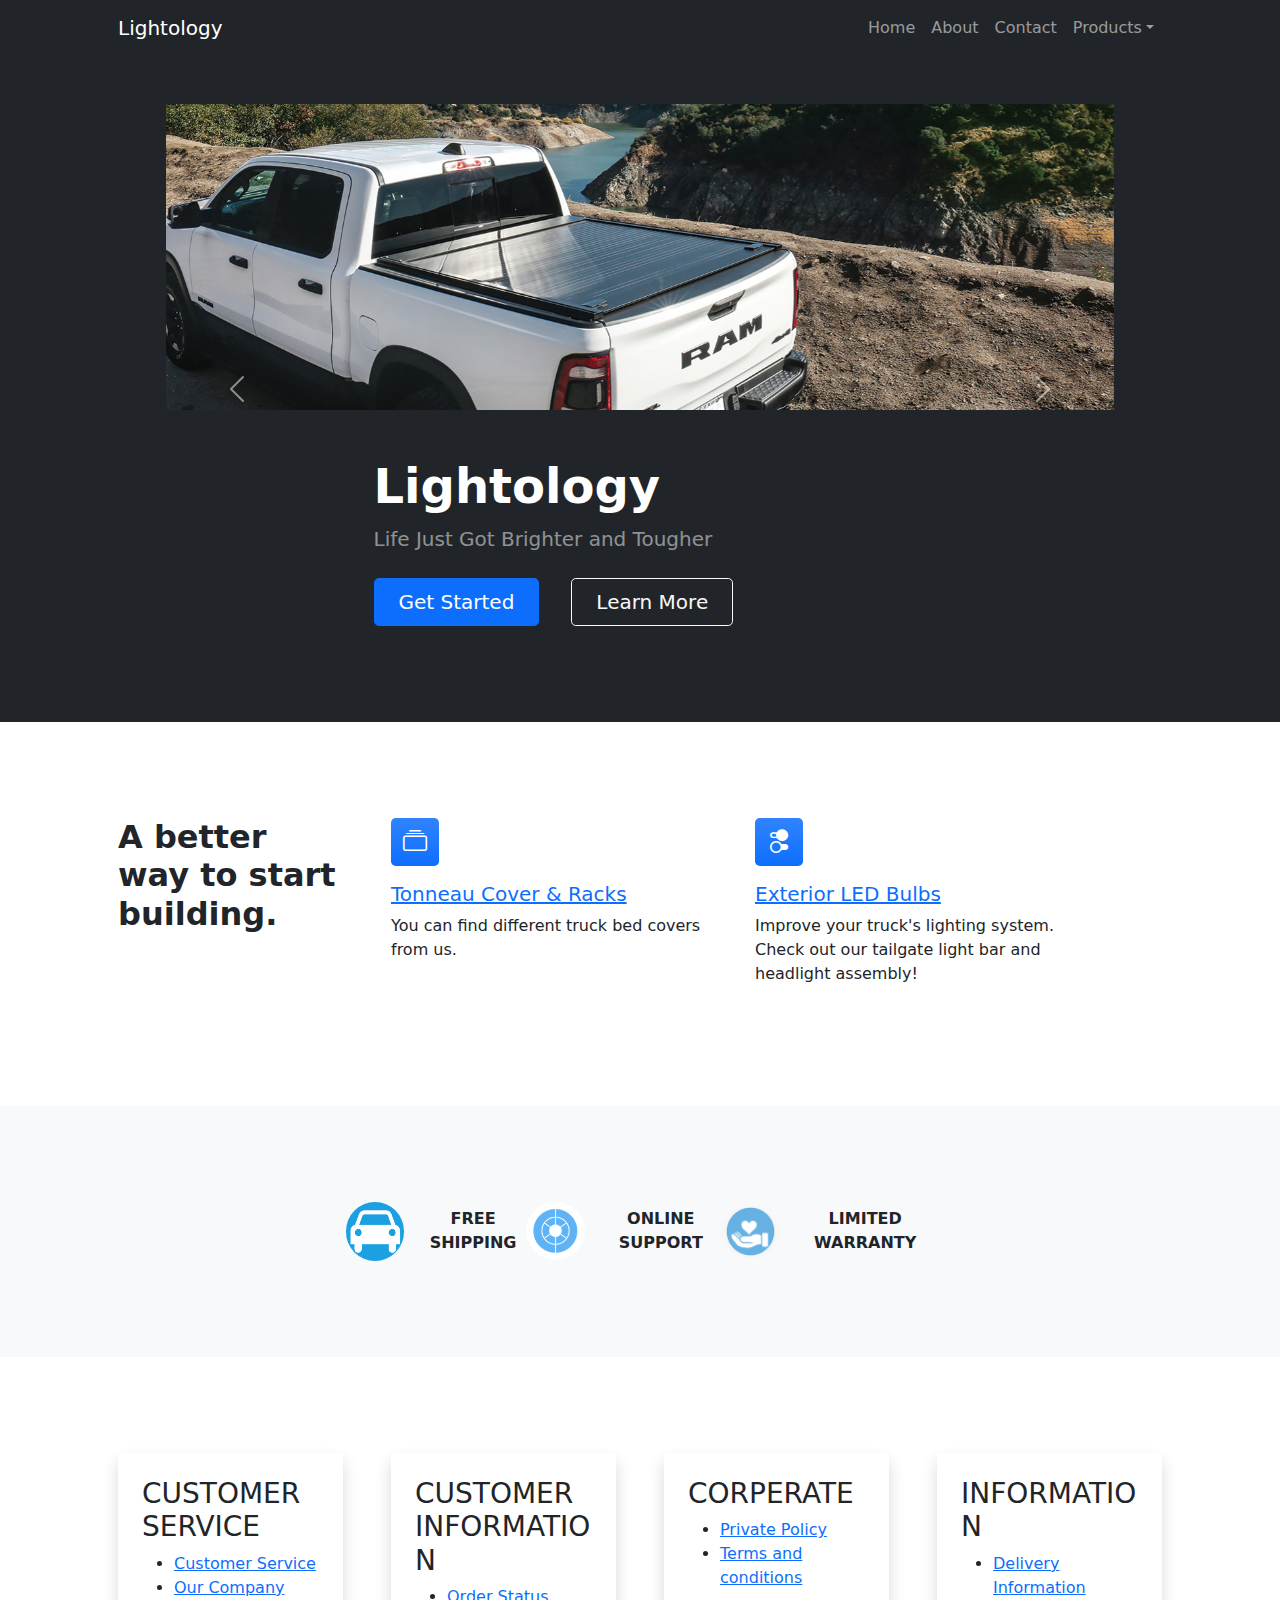
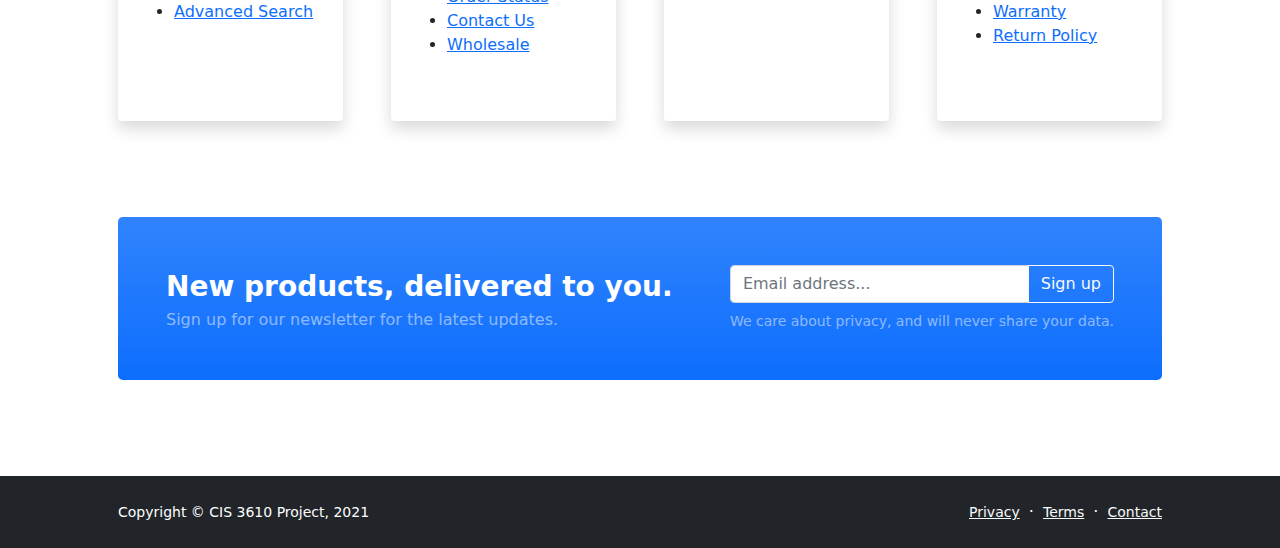
<file: index.html>
<!DOCTYPE html>
<html lang="en">
    <head>
        <meta charset="utf-8" />
        <meta name="viewport" content="width=device-width, initial-scale=1, shrink-to-fit=no" />
        <meta name="description" content="" />
        <meta name="author" content="" />
        <title>Lightology</title>
        <!-- Favicon-->
        <link rel="icon" type="image/x-icon" href="assets/favicon.ico" />
        <!-- Bootstrap icons-->
        <link href="https://cdn.jsdelivr.net/npm/bootstrap-icons@1.5.0/font/bootstrap-icons.css" rel="stylesheet" />
        <!-- Core theme CSS (includes Bootstrap)-->
        <link href="css/styles.css" rel="stylesheet" />
    </head>
    <body class="d-flex flex-column h-100">
        <main class="flex-shrink-0">
            <!-- Navigation-->
            <nav class="navbar navbar-expand-lg navbar-dark bg-dark" id="mainNav">
                <div class="container px-5">
                    <a class="navbar-brand" href="index.html">Lightology</a>
                    <button class="navbar-toggler" type="button" data-bs-toggle="collapse" data-bs-target="#navbarSupportedContent" aria-controls="navbarSupportedContent" aria-expanded="false" aria-label="Toggle navigation"><span class="navbar-toggler-icon"></span></button>
                    <div class="collapse navbar-collapse" id="navbarSupportedContent">
                        <ul class="navbar-nav ms-auto mb-2 mb-lg-0">
                            <li class="nav-item"><a class="nav-link" href="index.html">Home</a></li>
                            <li class="nav-item"><a class="nav-link" href="about.html">About</a></li>
                            <li class="nav-item"><a class="nav-link" href="contact.html">Contact</a></li>
                            <li class="nav-item dropdown">
                                <a class="nav-link dropdown-toggle" id="navbarDropdownPortfolio" href="#" role="button" data-bs-toggle="dropdown" aria-expanded="false">Products</a>
                                <ul class="dropdown-menu dropdown-menu-end" aria-labelledby="navbarDropdownPortfolio">
                                    <li><a class="dropdown-item" href="truck-bed-cover.html">Truck Bed Covers</a></li>
                                    <li><a class="dropdown-item" href="leds.html">LED Bulbs</a></li>
                                </ul>
                            </li>
                        </ul>
                    </div>
                </div>
            </nav>
            <!-- Header-->
            <header class="bg-dark py-5">
                <div class="container px-5">
                    <div class="container px-5">
                        <div id="carousel-films" class="carousel slide" style="transition: all 800ms ease 0s" data-bs-ride="carousel">
                            <div class="carousel-inner">
                                <div class="carousel-item active">
                                    <img src="img/TC-banner-2.jpg" class="d-block w-100"
                                        alt="Banner 1">
                                </div>
                                <div class="carousel-item">
                                    <img src="img/TC-banner-3.jpg" class="d-block w-100"
                                        alt="Banner 2">
                                </div>
                                <div class="carousel-item">
                                    <img src="img/TC-banner-4.jpg" class="d-block w-100" alt="banner 3">
                                </div>
                            </div>
    
                    <!--slider controls-->
                    <button class="carousel-control-prev" type="button" data-bs-target="#carousel-films" data-bs-slide="prev">
                        <span class="carousel-control-prev-icon" aria-hidden="true"></span>
                        <span class="visually-hidden">Previous</span>
                    </button>
                    <button class="carousel-control-next" type="button" data-bs-target="#carousel-films" data-bs-slide="next">
                        <span class="carousel-control-next-icon" aria-hidden="true"></span>
                        <span class="visually-hidden">Next</span>
                    </button>
                    <!--end of slider-->
    
                        <div class="row gx-5 align-items-center justify-content-center">
                            <div class="col-lg-8 col-xl-7 col-xxl-6">
                                <div class="my-5 text-center text-xl-start">
                                    
                                    <h1 class="display-5 fw-bolder text-white mb-2">Lightology</h1>
                                    <p class="lead fw-normal text-white-50 mb-4">Life Just Got Brighter and Tougher</p>
                                    <div class="d-grid gap-3 d-sm-flex justify-content-sm-center justify-content-xl-start">
                                        <a class="btn btn-primary btn-lg px-4 me-sm-3" href="#features">Get Started</a>
                                        <a class="btn btn-outline-light btn-lg px-4" href="#addition">Learn More</a>
                                    </div>
                                </div>
                            </div>
                        </div>
                    </div>
                </div>
            </header>
            <!-- Features section-->
            <section class="py-5" id="features">
                <div class="container px-5 my-5">
                    <div class="row gx-5">
                        <div class="col-lg-4 mb-5 mb-lg-0"><h2 class="fw-bolder mb-0">A better way to start building.</h2></div>
                        <div class="col-lg-8">
                            <div class="row gx-5 row-cols-1 row-cols-md-2">
                                <div class="col mb-5 h-100">
                                    <div class="feature bg-primary bg-gradient text-white rounded-3 mb-3"><i class="bi bi-collection"></i></div>
                                    <h2 class="h5"> <a href="truck-bed-cover.html"> Tonneau Cover & Racks</a></h2>
                                    <p class="mb-0">You can find different truck bed covers from us.</p>
                                </div>
                                <div class="col h-100">
                                    <div class="feature bg-primary bg-gradient text-white rounded-3 mb-3"><i class="bi bi-toggles2"></i></div>
                                    <h2 class="h5"> <a href="leds.html">Exterior LED Bulbs</a></h2>
                                    <p class="mb-0">Improve your truck's lighting system. Check out our tailgate light bar and headlight assembly!</p>
                                </div>
                            </div>
                        </div>
                    </div>
                </div>
            </section>
            <!-- Testimonial section-->
            <div class="py-5 bg-light">
                <div class="container px-5 my-5">
                    <div class="row gx-5 justify-content-center">
                        <div class="col-lg-10 col-xl-7">
                            <div class="text-center">
                                <div class="d-flex align-items-center justify-content-center">
                                    <img class="rounded-circle me-3" src="img/car-icon.png" alt="shipping" height="10%" width="10%"/>
                                    <div class="fw-bold">
                                        FREE SHIPPING
                                        </div>
                                    <img class="rounded-circle me-3" src="img/supporticon.png" alt="shipping" height="10%" width="10%"/>
                                    <div class="fw-bold">
                                        ONLINE SUPPORT
                                        </div>
                                    <img class="rounded-circle me-3" src="img/warrantyicon.png" alt="shipping" height="10%" width="10%"/>
                                    <div class="fw-bold">
                                        LIMITED WARRANTY
                                        </div>
                                    </div>
                                </div>
                            </div>
                        </div>
                    </div>
                </div>
            </div>
            <!-- Customer Service-->
            <section class="py-5" id="addition">
                <div class="container px-5 my-5">
                    <div class="row gx-5 justify-content-center">
                    </div>
                    <div class="row gx-5">
                        <div class="col-lg-4 mb-5">
                            <div class="card h-100 shadow border-0">
                                <div class="card-body p-4">
                                    <h3 class="text-decoration-none link-dark">CUSTOMER SERVICE</h3>
                                    <ul class="footer links">
                                        <li>
                                            <a href="cs.html">Customer Service</a>
                                        </li>
                                        <li>
                                            <a href="about.html">Our Company</a>
                                        </li>
                                        <li>
                                            <a href="###AdvancedSearchlinkhere###">Advanced Search</a>
                                        </li>
                                    </ul>
                                </div>
                                <div class="card-footer p-4 pt-0 bg-transparent border-top-0">
                                    <div class="d-flex align-items-end justify-content-between">
                                        <div class="d-flex align-items-center">
                                        </div>
                                    </div>
                                </div>
                            </div>
                        </div>
                        <!--Customer Info-->
                        <div class="col-lg-4 mb-5">
                            <div class="card h-100 shadow border-0">
                                <div class="card-body p-4">
                                    <h3 class="text-decoration-none link-dark">CUSTOMER INFORMATION</h3>
                                    <ul class="footer links">
                                        <li>
                                            <a href="###Orderstatuslinkhere###">Order Status</a>
                                        </li>
                                        <li>
                                            <a href="contact.html">Contact Us</a>
                                        </li>
                                        <li>
                                            <a href="wholesale.html">Wholesale</a>
                                        </li>
                                    </ul>
                                </div>
                                <div class="card-footer p-4 pt-0 bg-transparent border-top-0">
                                    <div class="d-flex align-items-end justify-content-between">
                                        <div class="d-flex align-items-center">
                                        </div>
                                    </div>
                                </div>
                            </div>
                        </div>
                        <!--Corperate-->
                        <div class="col-lg-4 mb-5">
                            <div class="card h-100 shadow border-0">
                                <div class="card-body p-4">
                                    <h3 class="text-decoration-none link-dark">CORPERATE</h3>
                                    <ul class="footer links">
                                        <li>
                                            <a href="pp.html">Private Policy</a>
                                        </li>
                                        <li>
                                            <a href="terms.html">Terms and conditions</a>
                                        </li>
                                    </ul>
                                </div>
                                <div class="card-footer p-4 pt-0 bg-transparent border-top-0">
                                    <div class="d-flex align-items-end justify-content-between">
                                        <div class="d-flex align-items-center">
                                        </div>
                                    </div>
                                </div>
                            </div>
                        </div>
                        <!--Information-->
                        <div class="col-lg-4 mb-5">
                            <div class="card h-100 shadow border-0">
                                <div class="card-body p-4">
                                    <h3 class="text-decoration-none link-dark">INFORMATION</h3>
                                    <ul class="footer links">
                                        <li>
                                            <a href="shipping.html">Delivery Information</a>
                                        </li>
                                        <li>
                                            <a href="warranty.html">Warranty</a>
                                        </li>
                                        <li>
                                            <a href="rp.html">Return Policy</a>
                                        </li>
                                    </ul>
                                </div>
                                <div class="card-footer p-4 pt-0 bg-transparent border-top-0">
                                    <div class="d-flex align-items-end justify-content-between">
                                        <div class="d-flex align-items-center">
                                        </div>
                                    </div>
                                </div>
                            </div>
                        </div>
                    </div>
                    <!-- Call to action-->
                    <aside class="bg-primary bg-gradient rounded-3 p-4 p-sm-5 mt-5">
                        <div class="d-flex align-items-center justify-content-between flex-column flex-xl-row text-center text-xl-start">
                            <div class="mb-4 mb-xl-0">
                                <div class="fs-3 fw-bold text-white">New products, delivered to you.</div>
                                <div class="text-white-50">Sign up for our newsletter for the latest updates.</div>
                            </div>
                            <div class="ms-xl-4">
                                <div class="input-group mb-2">
                                    <input class="form-control" type="text" placeholder="Email address..." aria-label="Email address..." aria-describedby="button-newsletter" />
                                    <button class="btn btn-outline-light" id="button-newsletter" type="button">Sign up</button>
                                </div>
                                <div class="small text-white-50">We care about privacy, and will never share your data.</div>
                            </div>
                        </div>
                    </aside>
                </div>
            </section>
        </main>
        <!-- Footer-->
        <footer class="bg-dark py-4 mt-auto">
            <div class="container px-5">
                <div class="row align-items-center justify-content-between flex-column flex-sm-row">
                    <div class="col-auto"><div class="small m-0 text-white">Copyright &copy; CIS 3610 Project, 2021</div></div>
                    <div class="col-auto">
                        <a class="link-light small" href="#!">Privacy</a>
                        <span class="text-white mx-1">&middot;</span>
                        <a class="link-light small" href="#!">Terms</a>
                        <span class="text-white mx-1">&middot;</span>
                        <a class="link-light small" href="#!">Contact</a>
                    </div>
                </div>
            </div>
        </footer>
        <!-- Bootstrap core JS-->
        <script src="https://cdn.jsdelivr.net/npm/bootstrap@5.1.3/dist/js/bootstrap.bundle.min.js"></script>
        <!-- Core theme JS-->
        <script src="js/scripts.js"></script>
    </body>
</html>
</file>
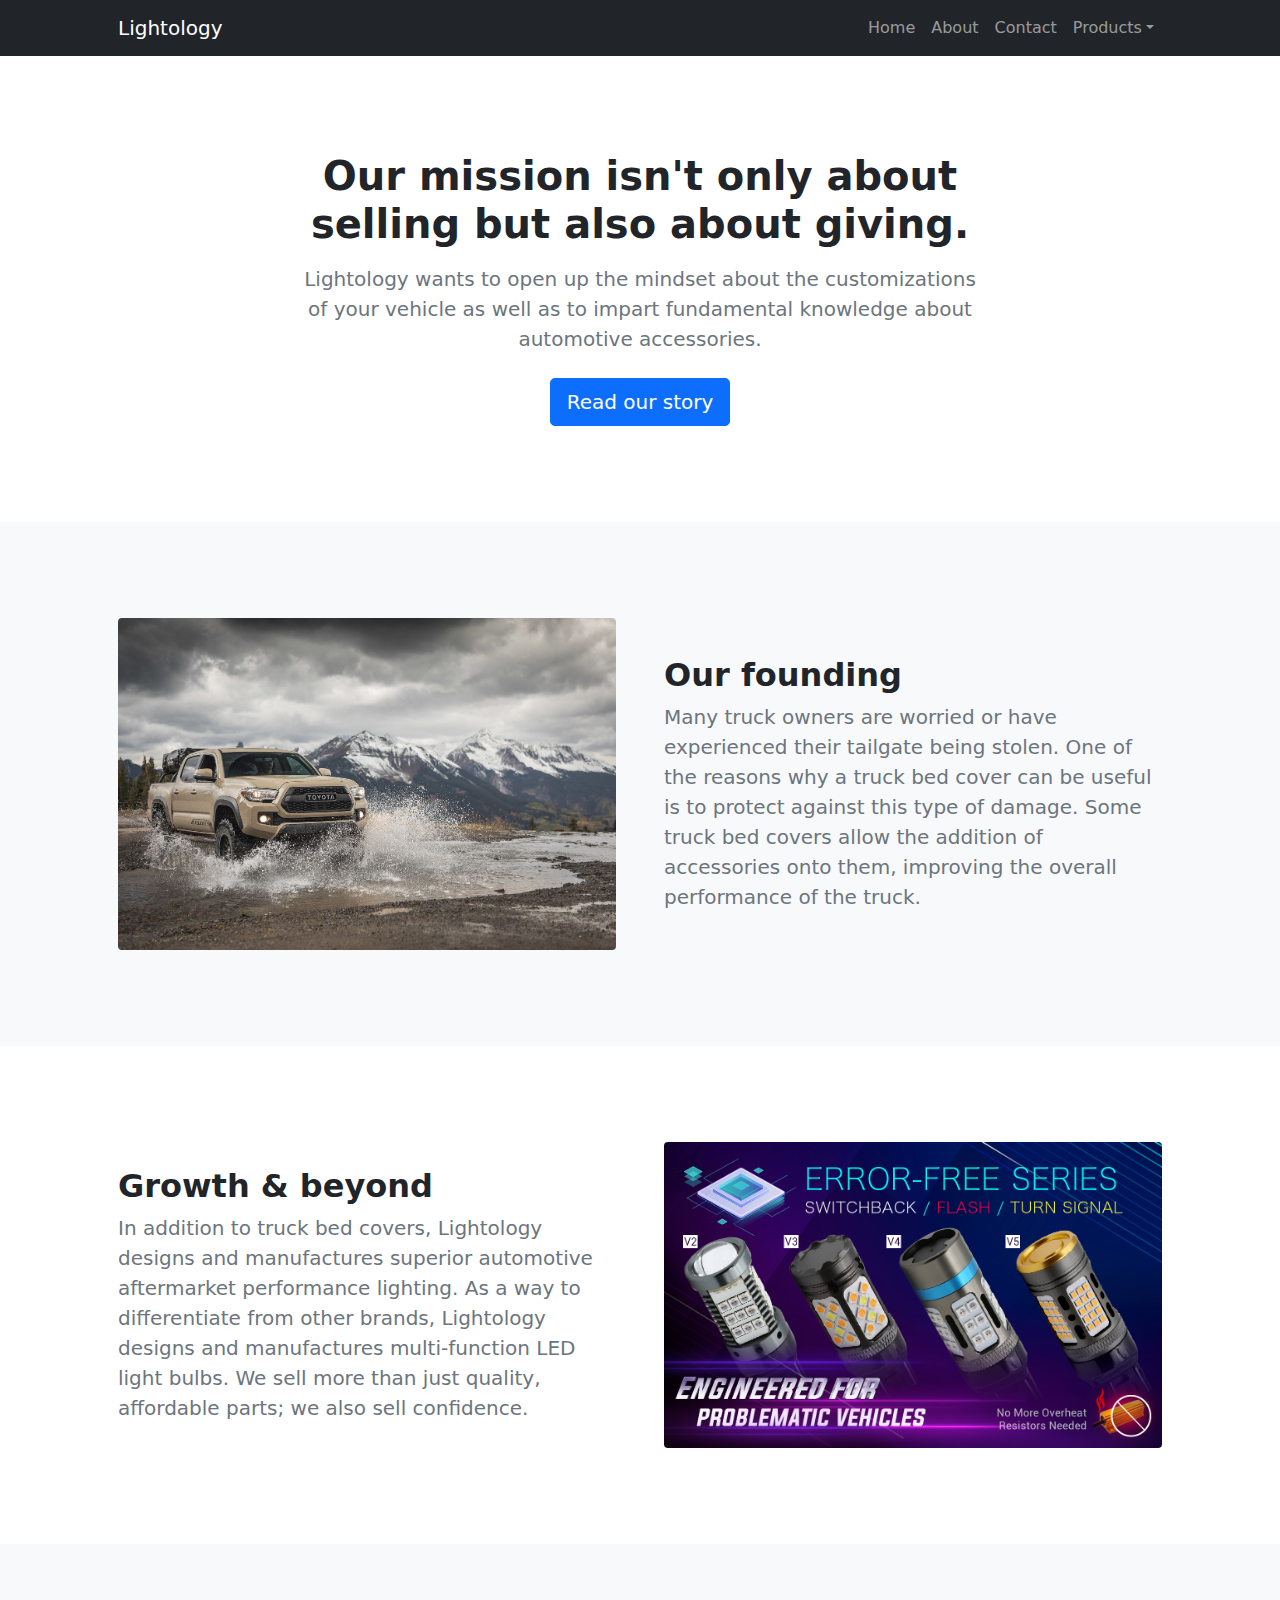
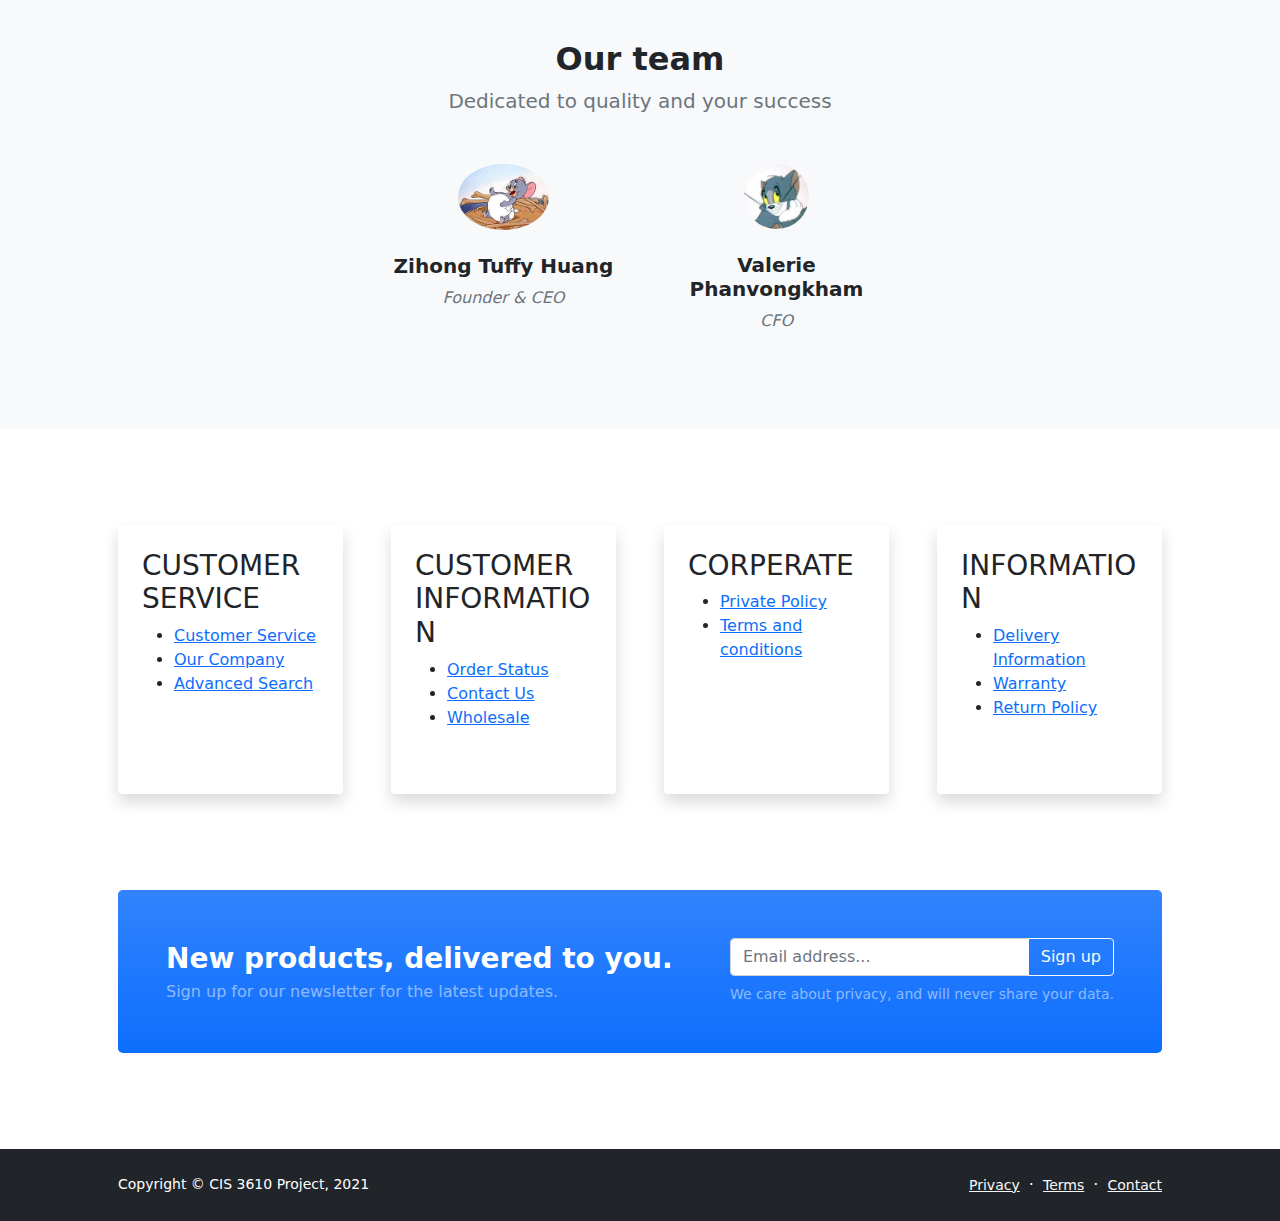
<file: about.html>
<!DOCTYPE html>
<html lang="en">
    <head>
        <meta charset="utf-8" />
        <meta name="viewport" content="width=device-width, initial-scale=1, shrink-to-fit=no" />
        <meta name="description" content="" />
        <meta name="author" content="" />
        <title>Lightology</title>
        <!-- Favicon-->
        <link rel="icon" type="image/x-icon" href="assets/favicon.ico" />
        <!-- Bootstrap icons-->
        <link href="https://cdn.jsdelivr.net/npm/bootstrap-icons@1.5.0/font/bootstrap-icons.css" rel="stylesheet" />
        <!-- Core theme CSS (includes Bootstrap)-->
        <link href="css/styles.css" rel="stylesheet" />
    </head>
    <body class="d-flex flex-column">
        <main class="flex-shrink-0">
            <!-- Navigation-->
            <nav class="navbar navbar-expand-lg navbar-dark bg-dark">
                <div class="container px-5">
                    <a class="navbar-brand" href="index.html">Lightology</a>
                    <button class="navbar-toggler" type="button" data-bs-toggle="collapse"
                        data-bs-target="#navbarSupportedContent" aria-controls="navbarSupportedContent"
                        aria-expanded="false" aria-label="Toggle navigation"><span
                            class="navbar-toggler-icon"></span></button>
                    <div class="collapse navbar-collapse" id="navbarSupportedContent">
                        <ul class="navbar-nav ms-auto mb-2 mb-lg-0">
                            <li class="nav-item"><a class="nav-link" href="index.html">Home</a></li>
                            <li class="nav-item"><a class="nav-link" href="about.html">About</a></li>
                            <li class="nav-item"><a class="nav-link" href="contact.html">Contact</a></li>
                            <li class="nav-item dropdown">
                                <a class="nav-link dropdown-toggle" id="navbarDropdownPortfolio" href="#" role="button"
                                    data-bs-toggle="dropdown" aria-expanded="false">Products</a>
                                <ul class="dropdown-menu dropdown-menu-end" aria-labelledby="navbarDropdownPortfolio">
                                    <li><a class="dropdown-item" href="truck-bed-cover.html">Truck Bed Covers</a></li>
                                    <li><a class="dropdown-item" href="leds.html">LED Bulbs</a></li>
                                </ul>
                            </li>
                        </ul>
                    </div>
                </div>
            </nav>
            <!-- Header-->
            <header class="py-5">
                <div class="container px-5">
                    <div class="row justify-content-center">
                        <div class="col-lg-8 col-xxl-6">
                            <div class="text-center my-5">
                                <h1 class="fw-bolder mb-3">Our mission isn't only about selling but also about giving.</h1>
                                <p class="lead fw-normal text-muted mb-4">Lightology wants to open up the mindset about the customizations of your vehicle as well as to impart fundamental knowledge about automotive accessories.</p>
                                <a class="btn btn-primary btn-lg" href="#scroll-target">Read our story</a>
                            </div>
                        </div>
                    </div>
                </div>
            </header>
            <!-- About section one-->
            <section class="py-5 bg-light" id="scroll-target">
                <div class="container px-5 my-5">
                    <div class="row gx-5 align-items-center">
                        <div class="col-lg-6"><img class="img-fluid rounded mb-5 mb-lg-0" src="img/banner1.jpg" alt="..." /></div>
                        <div class="col-lg-6">
                            <h2 class="fw-bolder">Our founding</h2>
                            <p class="lead fw-normal text-muted mb-0">Many truck owners are worried or have experienced their tailgate being stolen. One of the reasons why a truck bed cover can be useful is to protect against this type of damage. Some truck bed covers allow the addition of accessories onto them, improving the overall performance of the truck.</p>
                        </div>
                    </div>
                </div>
            </section>
            <!-- About section two-->
            <section class="py-5">
                <div class="container px-5 my-5">
                    <div class="row gx-5 align-items-center">
                        <div class="col-lg-6 order-first order-lg-last"><img class="img-fluid rounded mb-5 mb-lg-0" src="img/led-banner-1.jpg" alt="LED Light Bulbs" /></div>
                        <div class="col-lg-6">
                            <h2 class="fw-bolder">Growth &amp; beyond</h2>
                            <p class="lead fw-normal text-muted mb-0">In addition to truck bed covers, Lightology designs and manufactures superior automotive aftermarket performance lighting. As a way to differentiate from other brands, Lightology designs and manufactures multi-function LED light bulbs. We sell more than just quality, affordable parts; we also sell confidence.</p>
                        </div>
                    </div>
                </div>
            </section>
            <!-- Team members section-->
            <section class="py-5 bg-light">
                <div class="container px-5 my-5">
                    <div class="text-center">
                        <h2 class="fw-bolder">Our team</h2>
                        <p class="lead fw-normal text-muted mb-5">Dedicated to quality and your success</p>
                    </div>
                    <div class="row gx-5 row-cols-1 row-cols-sm-2 row-cols-xl-4 justify-content-center">
                        <div class="col mb-5 mb-5 mb-xl-0">
                            <div class="text-center">
                                <img class="rounded-circle mb-4 px-4" src="assets/tuffy.ico" alt="CEO" height="20%" width="62%"/>
                                <h5 class="fw-bolder">Zihong Tuffy Huang</h5>
                                <div class="fst-italic text-muted">Founder &amp; CEO</div>
                            </div>
                        </div>
                        <div class="col mb-5 mb-5 mb-xl-0">
                            <div class="text-center">
                                <img class="img-fluid rounded-circle mb-4 px-4" src="assets/tom.ico" alt="CFO" height="20%" width="50%"/>
                                <h5 class="fw-bolder">Valerie Phanvongkham</h5>
                                <div class="fst-italic text-muted">CFO</div>
                            </div>
                        </div>
                    </div>
                </div>
            </section>
    <!-- Customer Service-->
    <section class="py-5" id="addition">
        <div class="container px-5 my-5">
            <div class="row gx-5 justify-content-center">
            </div>
            <div class="row gx-5">
                <div class="col-lg-4 mb-5">
                    <div class="card h-100 shadow border-0">
                        <div class="card-body p-4">
                            <h3 class="text-decoration-none link-dark">CUSTOMER SERVICE</h3>
                            <ul class="footer links">
                                <li>
                                    <a href="cs.html">Customer Service</a>
                                </li>
                                <li>
                                    <a href="about.html">Our Company</a>
                                </li>
                                <li>
                                    <a href="###AdvancedSearchlinkhere###">Advanced Search</a>
                                </li>
                            </ul>
                        </div>
                        <div class="card-footer p-4 pt-0 bg-transparent border-top-0">
                            <div class="d-flex align-items-end justify-content-between">
                                <div class="d-flex align-items-center">
                                </div>
                            </div>
                        </div>
                    </div>
                </div>
                <!--Customer Info-->
                <div class="col-lg-4 mb-5">
                    <div class="card h-100 shadow border-0">
                        <div class="card-body p-4">
                            <h3 class="text-decoration-none link-dark">CUSTOMER INFORMATION</h3>
                            <ul class="footer links">
                                <li>
                                    <a href="###Orderstatuslinkhere###">Order Status</a>
                                </li>
                                <li>
                                    <a href="contact.html">Contact Us</a>
                                </li>
                                <li>
                                    <a href="wholesale.html">Wholesale</a>
                                </li>
                            </ul>
                        </div>
                        <div class="card-footer p-4 pt-0 bg-transparent border-top-0">
                            <div class="d-flex align-items-end justify-content-between">
                                <div class="d-flex align-items-center">
                                </div>
                            </div>
                        </div>
                    </div>
                </div>
                <!--Corperate-->
                <div class="col-lg-4 mb-5">
                    <div class="card h-100 shadow border-0">
                        <div class="card-body p-4">
                            <h3 class="text-decoration-none link-dark">CORPERATE</h3>
                            <ul class="footer links">
                                <li>
                                    <a href="pp.html">Private Policy</a>
                                </li>
                                <li>
                                    <a href="terms.html">Terms and conditions</a>
                                </li>
                            </ul>
                        </div>
                        <div class="card-footer p-4 pt-0 bg-transparent border-top-0">
                            <div class="d-flex align-items-end justify-content-between">
                                <div class="d-flex align-items-center">
                                </div>
                            </div>
                        </div>
                    </div>
                </div>
                <!--Information-->
                <div class="col-lg-4 mb-5">
                    <div class="card h-100 shadow border-0">
                        <div class="card-body p-4">
                            <h3 class="text-decoration-none link-dark">INFORMATION</h3>
                            <ul class="footer links">
                                <li>
                                    <a href="shipping.html">Delivery Information</a>
                                </li>
                                <li>
                                    <a href="warranty.html">Warranty</a>
                                </li>
                                <li>
                                    <a href="rp.html">Return Policy</a>
                                </li>
                            </ul>
                        </div>
                        <div class="card-footer p-4 pt-0 bg-transparent border-top-0">
                            <div class="d-flex align-items-end justify-content-between">
                                <div class="d-flex align-items-center">
                                </div>
                            </div>
                        </div>
                    </div>
                </div>
            </div>
            <!-- Call to action-->
            <aside class="bg-primary bg-gradient rounded-3 p-4 p-sm-5 mt-5">
                <div class="d-flex align-items-center justify-content-between flex-column flex-xl-row text-center text-xl-start">
                    <div class="mb-4 mb-xl-0">
                        <div class="fs-3 fw-bold text-white">New products, delivered to you.</div>
                        <div class="text-white-50">Sign up for our newsletter for the latest updates.</div>
                    </div>
                    <div class="ms-xl-4">
                        <div class="input-group mb-2">
                            <input class="form-control" type="text" placeholder="Email address..." aria-label="Email address..." aria-describedby="button-newsletter" />
                            <button class="btn btn-outline-light" id="button-newsletter" type="button">Sign up</button>
                        </div>
                        <div class="small text-white-50">We care about privacy, and will never share your data.</div>
                    </div>
                </div>
            </aside>
        </div>
    </section>
        </main>
        <!-- Footer-->
        <footer class="bg-dark py-4 mt-auto">
            <div class="container px-5">
                <div class="row align-items-center justify-content-between flex-column flex-sm-row">
                    <div class="col-auto"><div class="small m-0 text-white">Copyright &copy; CIS 3610 Project, 2021</div></div>
                    <div class="col-auto">
                        <a class="link-light small" href="#!">Privacy</a>
                        <span class="text-white mx-1">&middot;</span>
                        <a class="link-light small" href="#!">Terms</a>
                        <span class="text-white mx-1">&middot;</span>
                        <a class="link-light small" href="#!">Contact</a>
                    </div>
                </div>
            </div>
        </footer>
        <!-- Bootstrap core JS-->
        <script src="https://cdn.jsdelivr.net/npm/bootstrap@5.1.3/dist/js/bootstrap.bundle.min.js"></script>
        <!-- Core theme JS-->
        <script src="js/scripts.js"></script>
    </body>
</html>
</file>
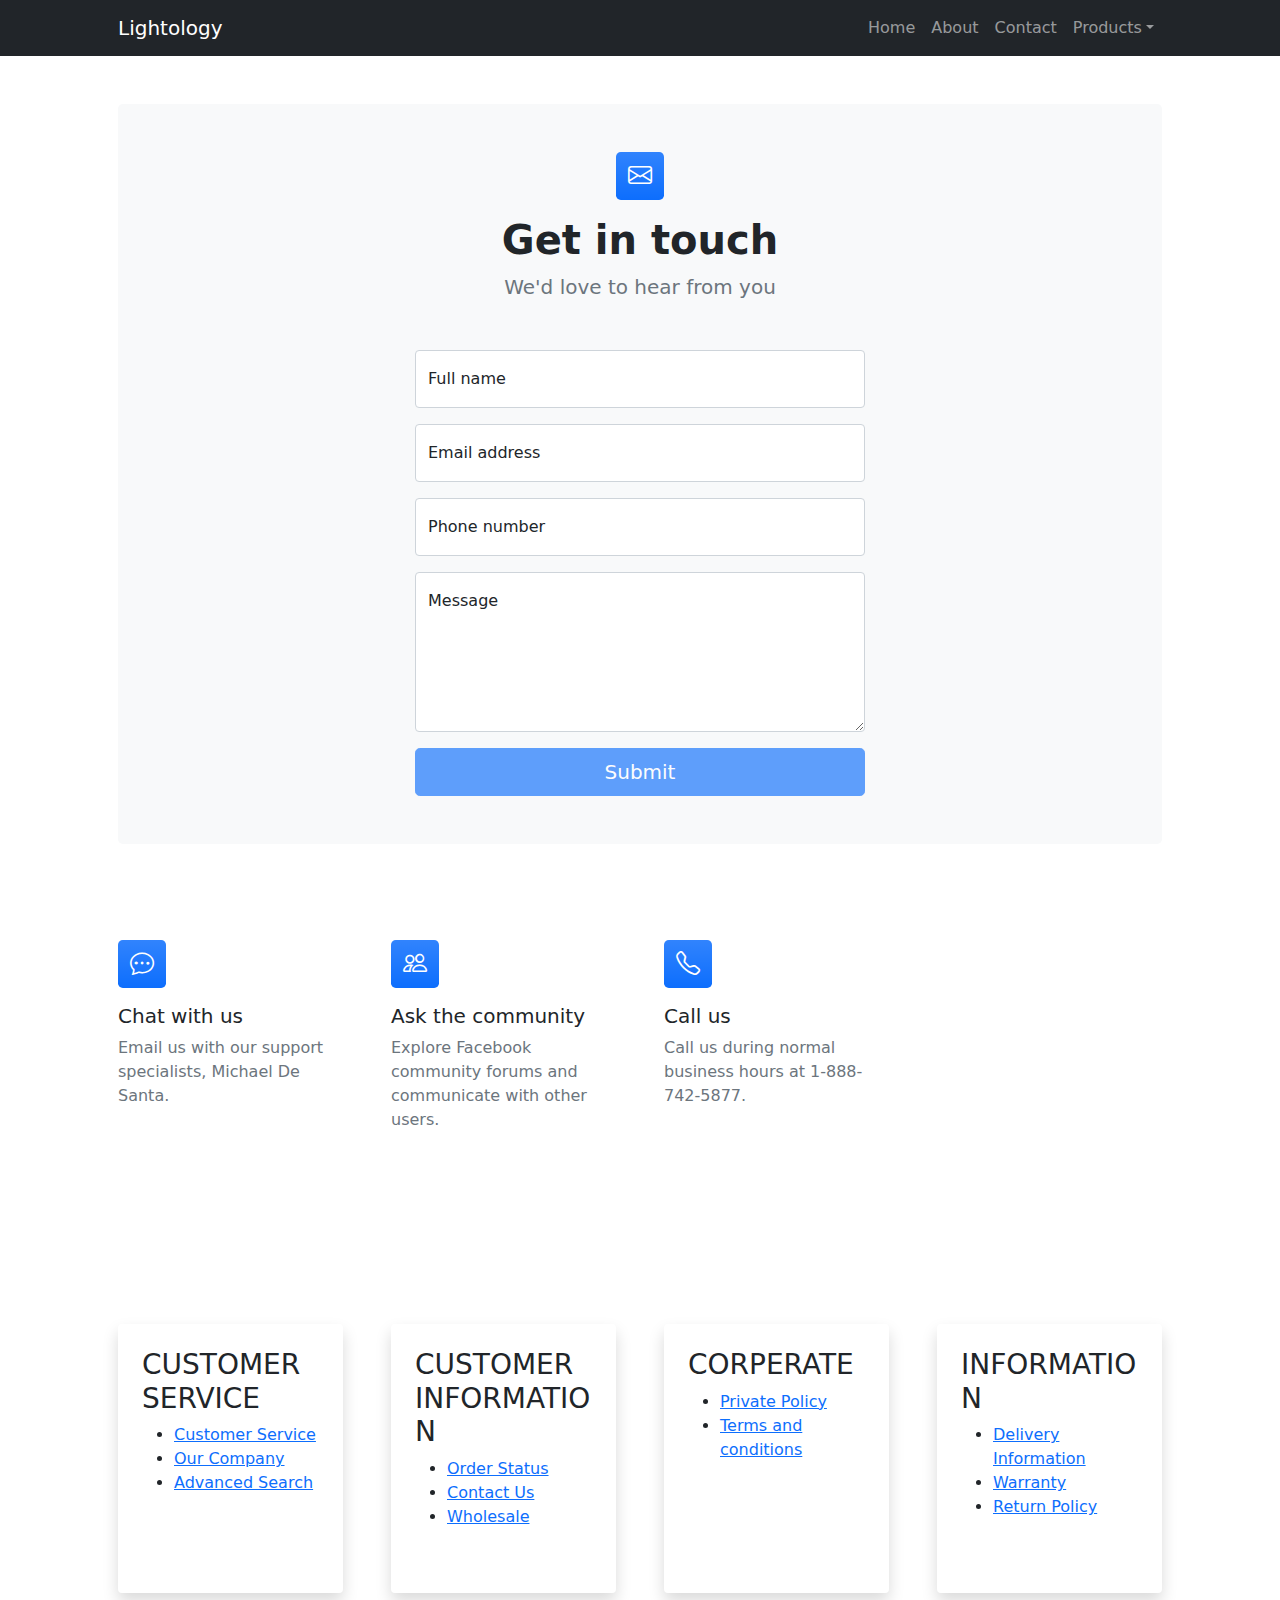
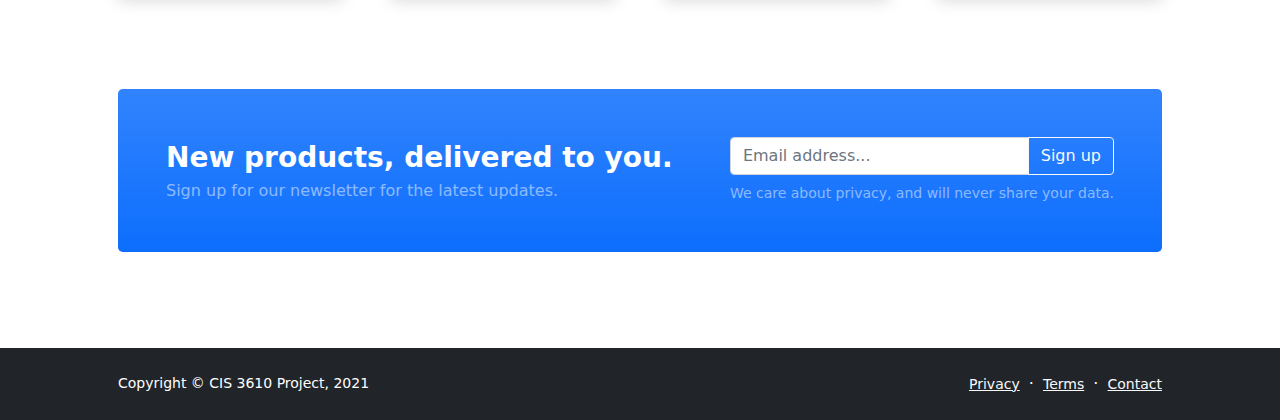
<file: contact.html>
<!DOCTYPE html>
<html lang="en">
    <head>
        <meta charset="utf-8" />
        <meta name="viewport" content="width=device-width, initial-scale=1, shrink-to-fit=no" />
        <meta name="description" content />
        <meta name="author" content />
        <title>Lightology</title>
        <!-- Favicon-->
        <link rel="icon" type="image/x-icon" href="assets/favicon.ico" />
        <!-- Bootstrap icons-->
        <link href="https://cdn.jsdelivr.net/npm/bootstrap-icons@1.5.0/font/bootstrap-icons.css" rel="stylesheet" />
        <!-- Core theme CSS (includes Bootstrap)-->
        <link href="css/styles.css" rel="stylesheet" />
    </head>
    <body class="d-flex flex-column">
        <main class="flex-shrink-0">
            <!-- Navigation-->
            <nav class="navbar navbar-expand-lg navbar-dark bg-dark">
                <div class="container px-5">
                    <a class="navbar-brand" href="index.html">Lightology</a>
                    <button class="navbar-toggler" type="button" data-bs-toggle="collapse" data-bs-target="#navbarSupportedContent" aria-controls="navbarSupportedContent" aria-expanded="false" aria-label="Toggle navigation"><span class="navbar-toggler-icon"></span></button>
                    <div class="collapse navbar-collapse" id="navbarSupportedContent">
                        <ul class="navbar-nav ms-auto mb-2 mb-lg-0">
                            <li class="nav-item"><a class="nav-link" href="index.html">Home</a></li>
                            <li class="nav-item"><a class="nav-link" href="about.html">About</a></li>
                            <li class="nav-item"><a class="nav-link" href="contact.html">Contact</a></li>
                            <li class="nav-item dropdown">
                                <a class="nav-link dropdown-toggle" id="navbarDropdownPortfolio" href="#" role="button" data-bs-toggle="dropdown" aria-expanded="false">Products</a>
                                <ul class="dropdown-menu dropdown-menu-end" aria-labelledby="navbarDropdownPortfolio">
                                    <li><a class="dropdown-item" href="portfolio-overview.html">Truck Bed Covers</a></li>
                                    <li><a class="dropdown-item" href="portfolio-item.html">LED Bulbs</a></li>
                                </ul>
                            </li>
                        </ul>
                    </div>
                </div>
            </nav>
            <!-- Page content-->
            <section class="py-5">
                <div class="container px-5">
                    <!-- Contact form-->
                    <div class="bg-light rounded-3 py-5 px-4 px-md-5 mb-5">
                        <div class="text-center mb-5">
                            <div class="feature bg-primary bg-gradient text-white rounded-3 mb-3"><i class="bi bi-envelope"></i></div>
                            <h1 class="fw-bolder">Get in touch</h1>
                            <p class="lead fw-normal text-muted mb-0">We'd love to hear from you</p>
                        </div>
                        <div class="row gx-5 justify-content-center">
                            <div class="col-lg-8 col-xl-6">
                                <!-- * * * * * * * * * * * * * * *-->
                                <!-- * * SB Forms Contact Form * *-->
                                <!-- * * * * * * * * * * * * * * *-->
                                <!-- This form is pre-integrated with SB Forms.-->
                                <!-- To make this form functional, sign up at-->
                                <!-- https://startbootstrap.com/solution/contact-forms-->
                                <!-- to get an API token!-->
                                <form id="contactForm" data-sb-form-api-token="API_TOKEN">
                                    <!-- Name input-->
                                    <div class="form-floating mb-3">
                                        <input class="form-control" id="name" type="text" placeholder="Enter your name..." data-sb-validations="required" />
                                        <label for="name">Full name</label>
                                        <div class="invalid-feedback" data-sb-feedback="name:required">A name is required.</div>
                                    </div>
                                    <!-- Email address input-->
                                    <div class="form-floating mb-3">
                                        <input class="form-control" id="email" type="email" placeholder="name@example.com" data-sb-validations="required,email" />
                                        <label for="email">Email address</label>
                                        <div class="invalid-feedback" data-sb-feedback="email:required">An email is required.</div>
                                        <div class="invalid-feedback" data-sb-feedback="email:email">Email is not valid.</div>
                                    </div>
                                    <!-- Phone number input-->
                                    <div class="form-floating mb-3">
                                        <input class="form-control" id="phone" type="tel" placeholder="(123) 456-7890" data-sb-validations="required" />
                                        <label for="phone">Phone number</label>
                                        <div class="invalid-feedback" data-sb-feedback="phone:required">A phone number is required.</div>
                                    </div>
                                    <!-- Message input-->
                                    <div class="form-floating mb-3">
                                        <textarea class="form-control" id="message" type="text" placeholder="Enter your message here..." style="height: 10rem" data-sb-validations="required"></textarea>
                                        <label for="message">Message</label>
                                        <div class="invalid-feedback" data-sb-feedback="message:required">A message is required.</div>
                                    </div>
                                    <!-- Submit success message-->
                                    <!---->
                                    <!-- This is what your users will see when the form-->
                                    <!-- has successfully submitted-->
                                    <div class="d-none" id="submitSuccessMessage">
                                        <div class="text-center mb-3">
                                            <div class="fw-bolder">Form submission successful!</div>
                                            To activate this form, sign up at
                                            <br />
                                            <a href="https://startbootstrap.com/solution/contact-forms">https://startbootstrap.com/solution/contact-forms</a>
                                        </div>
                                    </div>
                                    <!-- Submit error message-->
                                    <!---->
                                    <!-- This is what your users will see when there is-->
                                    <!-- an error submitting the form-->
                                    <div class="d-none" id="submitErrorMessage"><div class="text-center text-danger mb-3">Error sending message!</div></div>
                                    <!-- Submit Button-->
                                    <div class="d-grid"><button class="btn btn-primary btn-lg disabled" id="submitButton" type="submit">Submit</button></div>
                                </form>
                            </div>
                        </div>
                    </div>
                    <!-- Contact cards-->
                    <div class="row gx-5 row-cols-2 row-cols-lg-4 py-5">
                        <div class="col">
                            <div class="feature bg-primary bg-gradient text-white rounded-3 mb-3"><i class="bi bi-chat-dots"></i></div>
                            <div class="h5 mb-2">Chat with us</div>
                            <p class="text-muted mb-0">Email us with our support specialists, Michael De Santa.</p>
                        </div>
                        <div class="col">
                            <div class="feature bg-primary bg-gradient text-white rounded-3 mb-3"><i class="bi bi-people"></i></div>
                            <div class="h5">Ask the community</div>
                            <p class="text-muted mb-0">Explore Facebook community forums and communicate with other users.</p>
                        </div>
                        <div class="col">
                            <div class="feature bg-primary bg-gradient text-white rounded-3 mb-3"><i class="bi bi-telephone"></i></div>
                            <div class="h5">Call us</div>
                            <p class="text-muted mb-0">Call us during normal business hours at 1-888-742-5877.</p>
                        </div>
                    </div>
                </div>
            </section>
            <!-- Customer Service-->
            <section class="py-5" id="addition">
                <div class="container px-5 my-5">
                    <div class="row gx-5 justify-content-center">
                    </div>
                    <div class="row gx-5">
                        <div class="col-lg-4 mb-5">
                            <div class="card h-100 shadow border-0">
                                <div class="card-body p-4">
                                    <h3 class="text-decoration-none link-dark">CUSTOMER SERVICE</h3>
                                    <ul class="footer links">
                                        <li>
                                            <a href="cs.html">Customer Service</a>
                                        </li>
                                        <li>
                                            <a href="about.html">Our Company</a>
                                        </li>
                                        <li>
                                            <a href="###AdvancedSearchlinkhere###">Advanced Search</a>
                                        </li>
                                    </ul>
                                </div>
                                <div class="card-footer p-4 pt-0 bg-transparent border-top-0">
                                    <div class="d-flex align-items-end justify-content-between">
                                        <div class="d-flex align-items-center">
                                        </div>
                                    </div>
                                </div>
                            </div>
                        </div>
                        <!--Customer Info-->
                        <div class="col-lg-4 mb-5">
                            <div class="card h-100 shadow border-0">
                                <div class="card-body p-4">
                                    <h3 class="text-decoration-none link-dark">CUSTOMER INFORMATION</h3>
                                    <ul class="footer links">
                                        <li>
                                            <a href="###Orderstatuslinkhere###">Order Status</a>
                                        </li>
                                        <li>
                                            <a href="contact.html">Contact Us</a>
                                        </li>
                                        <li>
                                            <a href="wholesale.html">Wholesale</a>
                                        </li>
                                    </ul>
                                </div>
                                <div class="card-footer p-4 pt-0 bg-transparent border-top-0">
                                    <div class="d-flex align-items-end justify-content-between">
                                        <div class="d-flex align-items-center">
                                        </div>
                                    </div>
                                </div>
                            </div>
                        </div>
                        <!--Corperate-->
                        <div class="col-lg-4 mb-5">
                            <div class="card h-100 shadow border-0">
                                <div class="card-body p-4">
                                    <h3 class="text-decoration-none link-dark">CORPERATE</h3>
                                    <ul class="footer links">
                                        <li>
                                            <a href="###privatepolicylinkhere###">Private Policy</a>
                                        </li>
                                        <li>
                                            <a href="###termsandconditionshere###">Terms and conditions</a>
                                        </li>
                                    </ul>
                                </div>
                                <div class="card-footer p-4 pt-0 bg-transparent border-top-0">
                                    <div class="d-flex align-items-end justify-content-between">
                                        <div class="d-flex align-items-center">
                                        </div>
                                    </div>
                                </div>
                            </div>
                        </div>
                        <!--Information-->
                        <div class="col-lg-4 mb-5">
                            <div class="card h-100 shadow border-0">
                                <div class="card-body p-4">
                                    <h3 class="text-decoration-none link-dark">INFORMATION</h3>
                                    <ul class="footer links">
                                        <li>
                                            <a href="###DeliveryInfolinkhere###">Delivery Information</a>
                                        </li>
                                        <li>
                                            <a href="###warrantylinkhere###">Warranty</a>
                                        </li>
                                        <li>
                                            <a href="###Returnpolicrylinkhere###">Return Policy</a>
                                        </li>
                                    </ul>
                                </div>
                                <div class="card-footer p-4 pt-0 bg-transparent border-top-0">
                                    <div class="d-flex align-items-end justify-content-between">
                                        <div class="d-flex align-items-center">
                                        </div>
                                    </div>
                                </div>
                            </div>
                        </div>
                    </div>
                    <!-- Call to action-->
                    <aside class="bg-primary bg-gradient rounded-3 p-4 p-sm-5 mt-5">
                        <div class="d-flex align-items-center justify-content-between flex-column flex-xl-row text-center text-xl-start">
                            <div class="mb-4 mb-xl-0">
                                <div class="fs-3 fw-bold text-white">New products, delivered to you.</div>
                                <div class="text-white-50">Sign up for our newsletter for the latest updates.</div>
                            </div>
                            <div class="ms-xl-4">
                                <div class="input-group mb-2">
                                    <input class="form-control" type="text" placeholder="Email address..." aria-label="Email address..." aria-describedby="button-newsletter" />
                                    <button class="btn btn-outline-light" id="button-newsletter" type="button">Sign up</button>
                                </div>
                                <div class="small text-white-50">We care about privacy, and will never share your data.</div>
                            </div>
                        </div>
                    </aside>
                </div>
            </section>
        </main>
        <!-- Footer-->
        <footer class="bg-dark py-4 mt-auto">
            <div class="container px-5">
                <div class="row align-items-center justify-content-between flex-column flex-sm-row">
                    <div class="col-auto"><div class="small m-0 text-white">Copyright &copy; CIS 3610 Project, 2021</div></div>
                    <div class="col-auto">
                        <a class="link-light small" href="#!">Privacy</a>
                        <span class="text-white mx-1">&middot;</span>
                        <a class="link-light small" href="#!">Terms</a>
                        <span class="text-white mx-1">&middot;</span>
                        <a class="link-light small" href="#!">Contact</a>
                    </div>
                </div>
            </div>
        </footer>
        <!-- Bootstrap core JS-->
        <script src="https://cdn.jsdelivr.net/npm/bootstrap@5.1.3/dist/js/bootstrap.bundle.min.js"></script>
        <!-- Core theme JS-->
        <script src="js/scripts.js"></script>
        <!-- * * * * * * * * * * * * * * * * * * * * * * * * * * * * * * * * * * * * * * * *-->
        <!-- * *                               SB Forms JS                               * *-->
        <!-- * * Activate your form at https://startbootstrap.com/solution/contact-forms * *-->
        <!-- * * * * * * * * * * * * * * * * * * * * * * * * * * * * * * * * * * * * * * * *-->
        <script src="https://cdn.startbootstrap.com/sb-forms-latest.js"></script>
    </body>
</html>
</file>
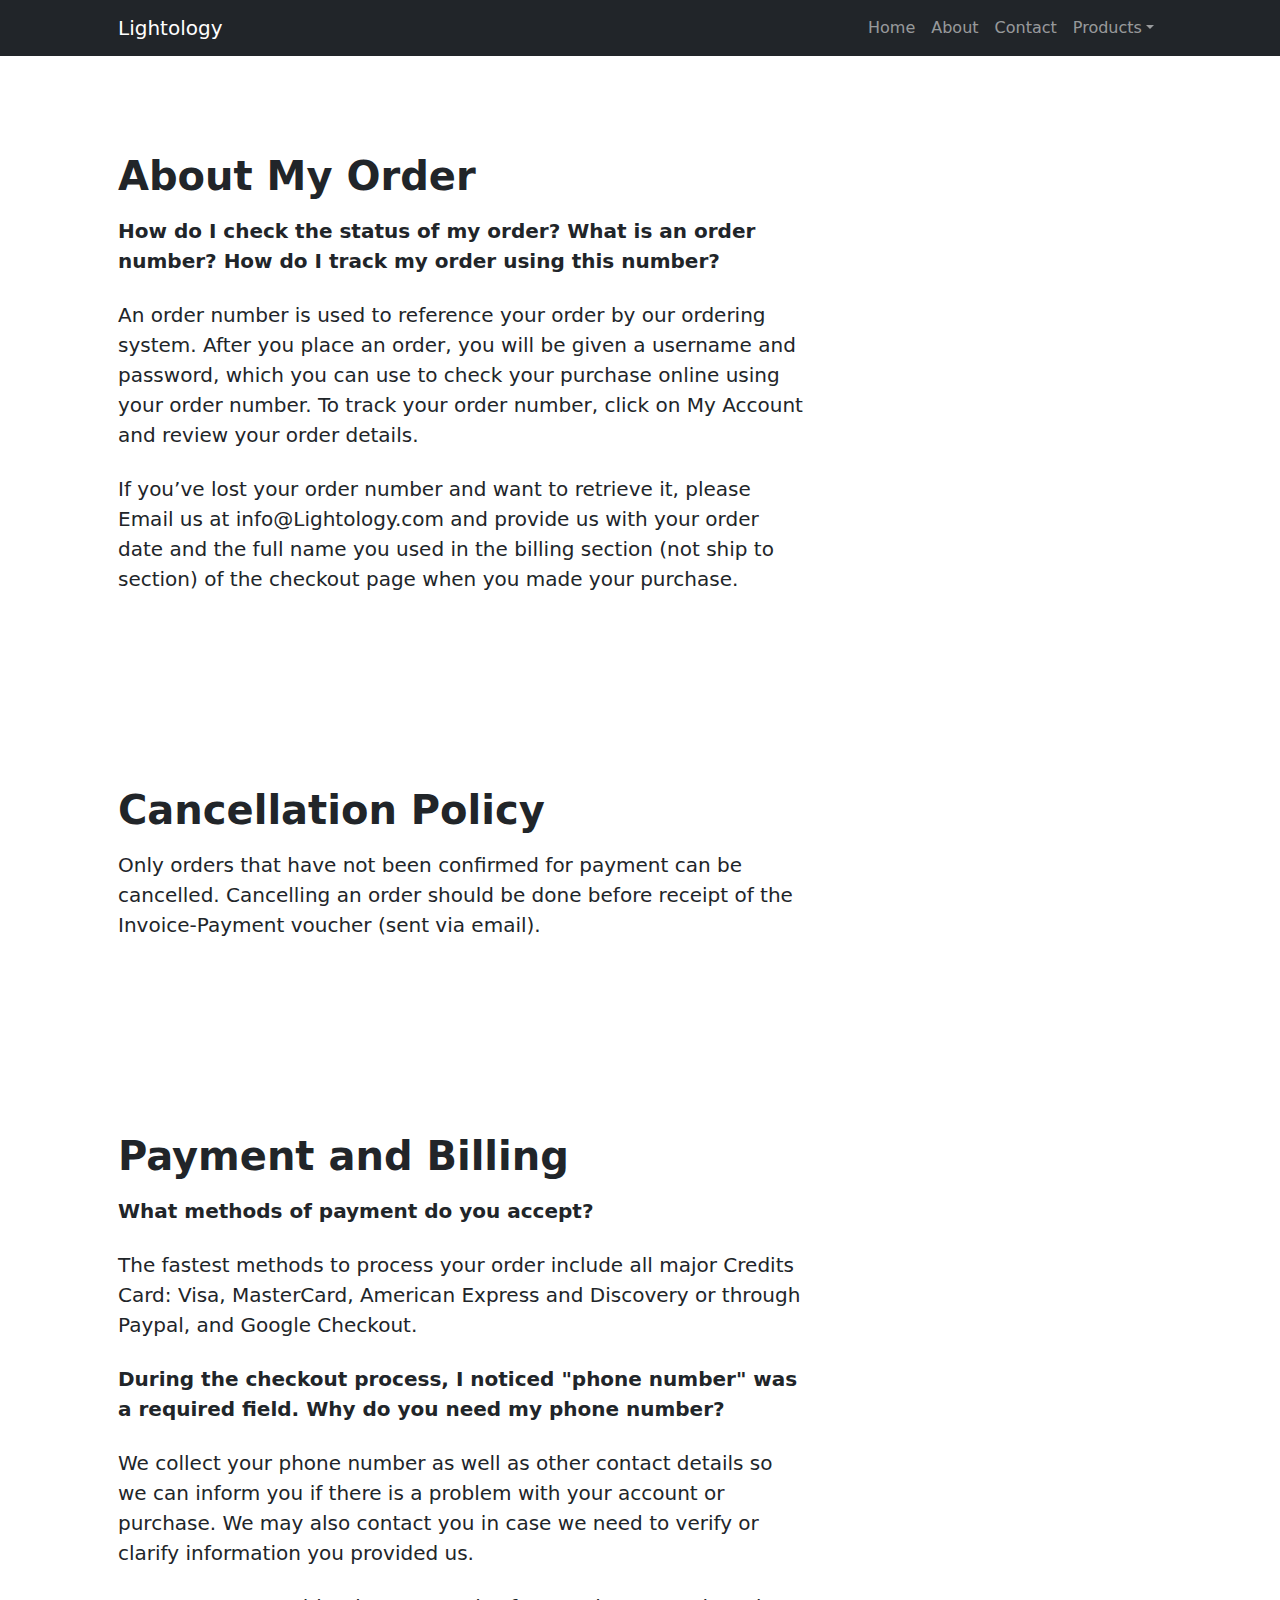
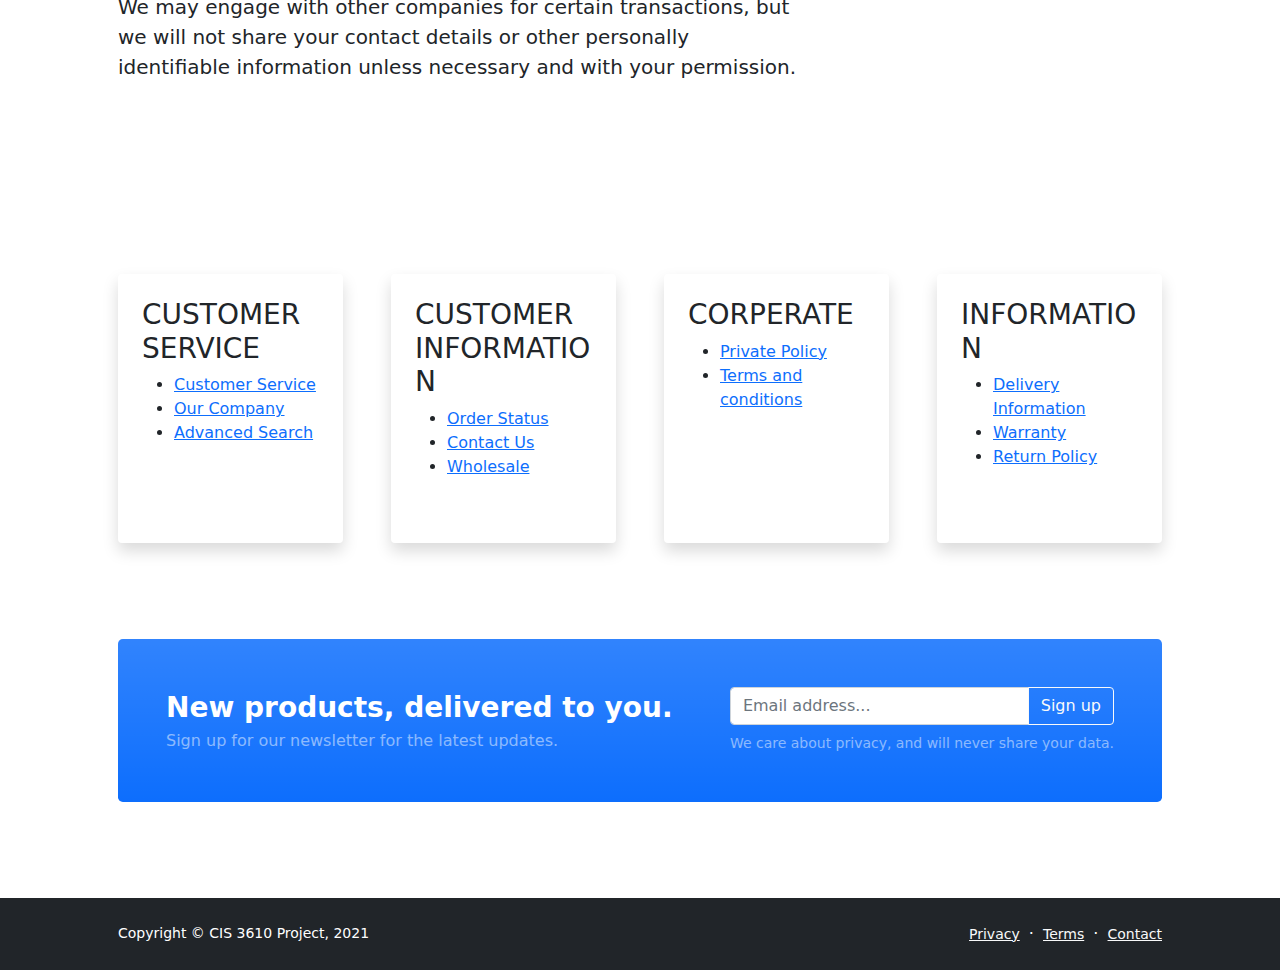
<file: cs.html>
<!DOCTYPE html>
<html lang="en">
    <head>
        <meta charset="utf-8" />
        <meta name="viewport" content="width=device-width, initial-scale=1, shrink-to-fit=no" />
        <meta name="description" content="" />
        <meta name="author" content="" />
        <title>Lightology</title>
        <!-- Favicon-->
        <link rel="icon" type="image/x-icon" href="assets/favicon.ico" />
        <!-- Bootstrap icons-->
        <link href="https://cdn.jsdelivr.net/npm/bootstrap-icons@1.5.0/font/bootstrap-icons.css" rel="stylesheet" />
        <!-- Core theme CSS (includes Bootstrap)-->
        <link href="css/styles.css" rel="stylesheet" />
    </head>
    <body class="d-flex flex-column">
        <main class="flex-shrink-0">
            <!-- Navigation-->
            <nav class="navbar navbar-expand-lg navbar-dark bg-dark">
                <div class="container px-5">
                    <a class="navbar-brand" href="index.html">Lightology</a>
                    <button class="navbar-toggler" type="button" data-bs-toggle="collapse"
                        data-bs-target="#navbarSupportedContent" aria-controls="navbarSupportedContent"
                        aria-expanded="false" aria-label="Toggle navigation"><span
                            class="navbar-toggler-icon"></span></button>
                    <div class="collapse navbar-collapse" id="navbarSupportedContent">
                        <ul class="navbar-nav ms-auto mb-2 mb-lg-0">
                            <li class="nav-item"><a class="nav-link" href="index.html">Home</a></li>
                            <li class="nav-item"><a class="nav-link" href="about.html">About</a></li>
                            <li class="nav-item"><a class="nav-link" href="contact.html">Contact</a></li>
                            <li class="nav-item dropdown">
                                <a class="nav-link dropdown-toggle" id="navbarDropdownPortfolio" href="#" role="button"
                                    data-bs-toggle="dropdown" aria-expanded="false">Products</a>
                                <ul class="dropdown-menu dropdown-menu-end" aria-labelledby="navbarDropdownPortfolio">
                                    <li><a class="dropdown-item" href="truck-bed-cover.html">Truck Bed Covers</a></li>
                                    <li><a class="dropdown-item" href="leds.html">LED Bulbs</a></li>
                                </ul>
                            </li>
                        </ul>
                    </div>
                </div>
            </nav>
            <!-- Header-->
            <header class="py-5">
                <div class="container px-5">
                    <div class="row justify-left-left">
                        <div class="col-lg-8 col-xxl-6">
                            <div class="text-left my-5">
                                <h1 class="fw-bolder mb-3 font-bold">About My Order</h1>
                                <p class="lead fw-normal mb-4 font-bold"><strong>How do I check the status of my order? What is an order number? How do I track my order using this number?</strong>
                            <p class="lead fw-normal mb-4">An order number is used to reference your order by our ordering system. After you place an order, you will be given a username and password, which you can use to check your purchase online using your order number. To track your order number, click on My Account and review your order details.
                            <p class="lead fw-normal mb-4">If you’ve lost your order number and want to retrieve it, please Email us at info@Lightology.com and provide us with your order date and the full name you used in the billing section (not ship to section) of the checkout page when you made your purchase.
                            </div>
                        </div>
                    </div>
                </div>
            </header>
            <header class="py-5">
                <div class="container px-5">
                    <div class="row justify-left-left">
                        <div class="col-lg-8 col-xxl-6">
                            <div class="text-left my-5">
                                <h1 class="fw-bolder mb-3 font-bold">Cancellation Policy</h1>
                             <p class="lead fw-normal mb-4">Only orders that have not been confirmed for payment can be cancelled. Cancelling an order should be done before receipt of the Invoice-Payment voucher (sent via email).
                            </div>
                        </div>
                    </div>
                </div>
            </header>
            <header class="py-5">
                <div class="container px-5">
                    <div class="row justify-left-left">
                        <div class="col-lg-8 col-xxl-6">
                            <div class="text-left my-5">
                                <h1 class="fw-bolder mb-3 font-bold">Payment and Billing</h1>
                                <p class="lead fw-normal mb-4 font-bold"><strong>What methods of payment do you accept?</strong>
                            <p class="lead fw-normal mb-4">The fastest methods to process your order include all major Credits Card: Visa, MasterCard, American Express and Discovery or through Paypal, and Google Checkout.
                            <p class="lead fw-normal mb-4 font-bold"><strong>During the checkout process, I noticed "phone number" was a required field. Why do you need my phone number?</strong>
                            <p class="lead fw-normal mb-4">We collect your phone number as well as other contact details so we can inform you if there is a problem with your account or purchase. We may also contact you in case we need to verify or clarify information you provided us.
                            <p class="lead fw-normal mb-4">We may engage with other companies for certain transactions, but we will not share your contact details or other personally identifiable information unless necessary and with your permission.
                            </div>
                        </div>
                    </div>
                </div>
            </header>
            <!-- Customer Service-->
            <section class="py-5" id="addition">
                <div class="container px-5 my-5">
                    <div class="row gx-5 justify-content-center">
                    </div>
                    <div class="row gx-5">
                        <div class="col-lg-4 mb-5">
                            <div class="card h-100 shadow border-0">
                                <div class="card-body p-4">
                                    <h3 class="text-decoration-none link-dark">CUSTOMER SERVICE</h3>
                                    <ul class="footer links">
                                        <li>
                                            <a href="cs.html">Customer Service</a>
                                        </li>
                                        <li>
                                            <a href="about.html">Our Company</a>
                                        </li>
                                        <li>
                                            <a href="###AdvancedSearchlinkhere###">Advanced Search</a>
                                        </li>
                                    </ul>
                                </div>
                                <div class="card-footer p-4 pt-0 bg-transparent border-top-0">
                                    <div class="d-flex align-items-end justify-content-between">
                                        <div class="d-flex align-items-center">
                                        </div>
                                    </div>
                                </div>
                            </div>
                        </div>
                        <!--Customer Info-->
                        <div class="col-lg-4 mb-5">
                            <div class="card h-100 shadow border-0">
                                <div class="card-body p-4">
                                    <h3 class="text-decoration-none link-dark">CUSTOMER INFORMATION</h3>
                                    <ul class="footer links">
                                        <li>
                                            <a href="###Orderstatuslinkhere###">Order Status</a>
                                        </li>
                                        <li>
                                            <a href="contact.html">Contact Us</a>
                                        </li>
                                        <li>
                                            <a href="wholesale.html">Wholesale</a>
                                        </li>
                                    </ul>
                                </div>
                                <div class="card-footer p-4 pt-0 bg-transparent border-top-0">
                                    <div class="d-flex align-items-end justify-content-between">
                                        <div class="d-flex align-items-center">
                                        </div>
                                    </div>
                                </div>
                            </div>
                        </div>
                        <!--Corperate-->
                        <div class="col-lg-4 mb-5">
                            <div class="card h-100 shadow border-0">
                                <div class="card-body p-4">
                                    <h3 class="text-decoration-none link-dark">CORPERATE</h3>
                                    <ul class="footer links">
                                        <li>
                                            <a href="pp.html">Private Policy</a>
                                        </li>
                                        <li>
                                            <a href="terms.html">Terms and conditions</a>
                                        </li>
                                    </ul>
                                </div>
                                <div class="card-footer p-4 pt-0 bg-transparent border-top-0">
                                    <div class="d-flex align-items-end justify-content-between">
                                        <div class="d-flex align-items-center">
                                        </div>
                                    </div>
                                </div>
                            </div>
                        </div>
                        <!--Information-->
                        <div class="col-lg-4 mb-5">
                            <div class="card h-100 shadow border-0">
                                <div class="card-body p-4">
                                    <h3 class="text-decoration-none link-dark">INFORMATION</h3>
                                    <ul class="footer links">
                                        <li>
                                            <a href="shipping.html">Delivery Information</a>
                                        </li>
                                        <li>
                                            <a href="warranty.html">Warranty</a>
                                        </li>
                                        <li>
                                            <a href="rp.html">Return Policy</a>
                                        </li>
                                    </ul>
                                </div>
                                <div class="card-footer p-4 pt-0 bg-transparent border-top-0">
                                    <div class="d-flex align-items-end justify-content-between">
                                        <div class="d-flex align-items-center">
                                        </div>
                                    </div>
                                </div>
                            </div>
                        </div>
                    </div>
                    <!-- Call to action-->
                    <aside class="bg-primary bg-gradient rounded-3 p-4 p-sm-5 mt-5">
                        <div class="d-flex align-items-center justify-content-between flex-column flex-xl-row text-center text-xl-start">
                            <div class="mb-4 mb-xl-0">
                                <div class="fs-3 fw-bold text-white">New products, delivered to you.</div>
                                <div class="text-white-50">Sign up for our newsletter for the latest updates.</div>
                            </div>
                            <div class="ms-xl-4">
                                <div class="input-group mb-2">
                                    <input class="form-control" type="text" placeholder="Email address..." aria-label="Email address..." aria-describedby="button-newsletter" />
                                    <button class="btn btn-outline-light" id="button-newsletter" type="button">Sign up</button>
                                </div>
                                <div class="small text-white-50">We care about privacy, and will never share your data.</div>
                            </div>
                        </div>
                    </aside>
                </div>
            </section>
        </main>
        <!-- Footer-->
        <footer class="bg-dark py-4 mt-auto">
            <div class="container px-5">
                <div class="row align-items-center justify-content-between flex-column flex-sm-row">
                    <div class="col-auto"><div class="small m-0 text-white">Copyright &copy; CIS 3610 Project, 2021</div></div>
                    <div class="col-auto">
                        <a class="link-light small" href="#!">Privacy</a>
                        <span class="text-white mx-1">&middot;</span>
                        <a class="link-light small" href="#!">Terms</a>
                        <span class="text-white mx-1">&middot;</span>
                        <a class="link-light small" href="#!">Contact</a>
                    </div>
                </div>
            </div>
        </footer>
        <!-- Bootstrap core JS-->
        <script src="https://cdn.jsdelivr.net/npm/bootstrap@5.1.3/dist/js/bootstrap.bundle.min.js"></script>
        <!-- Core theme JS-->
        <script src="js/scripts.js"></script>
    </body>
</html>
</file>
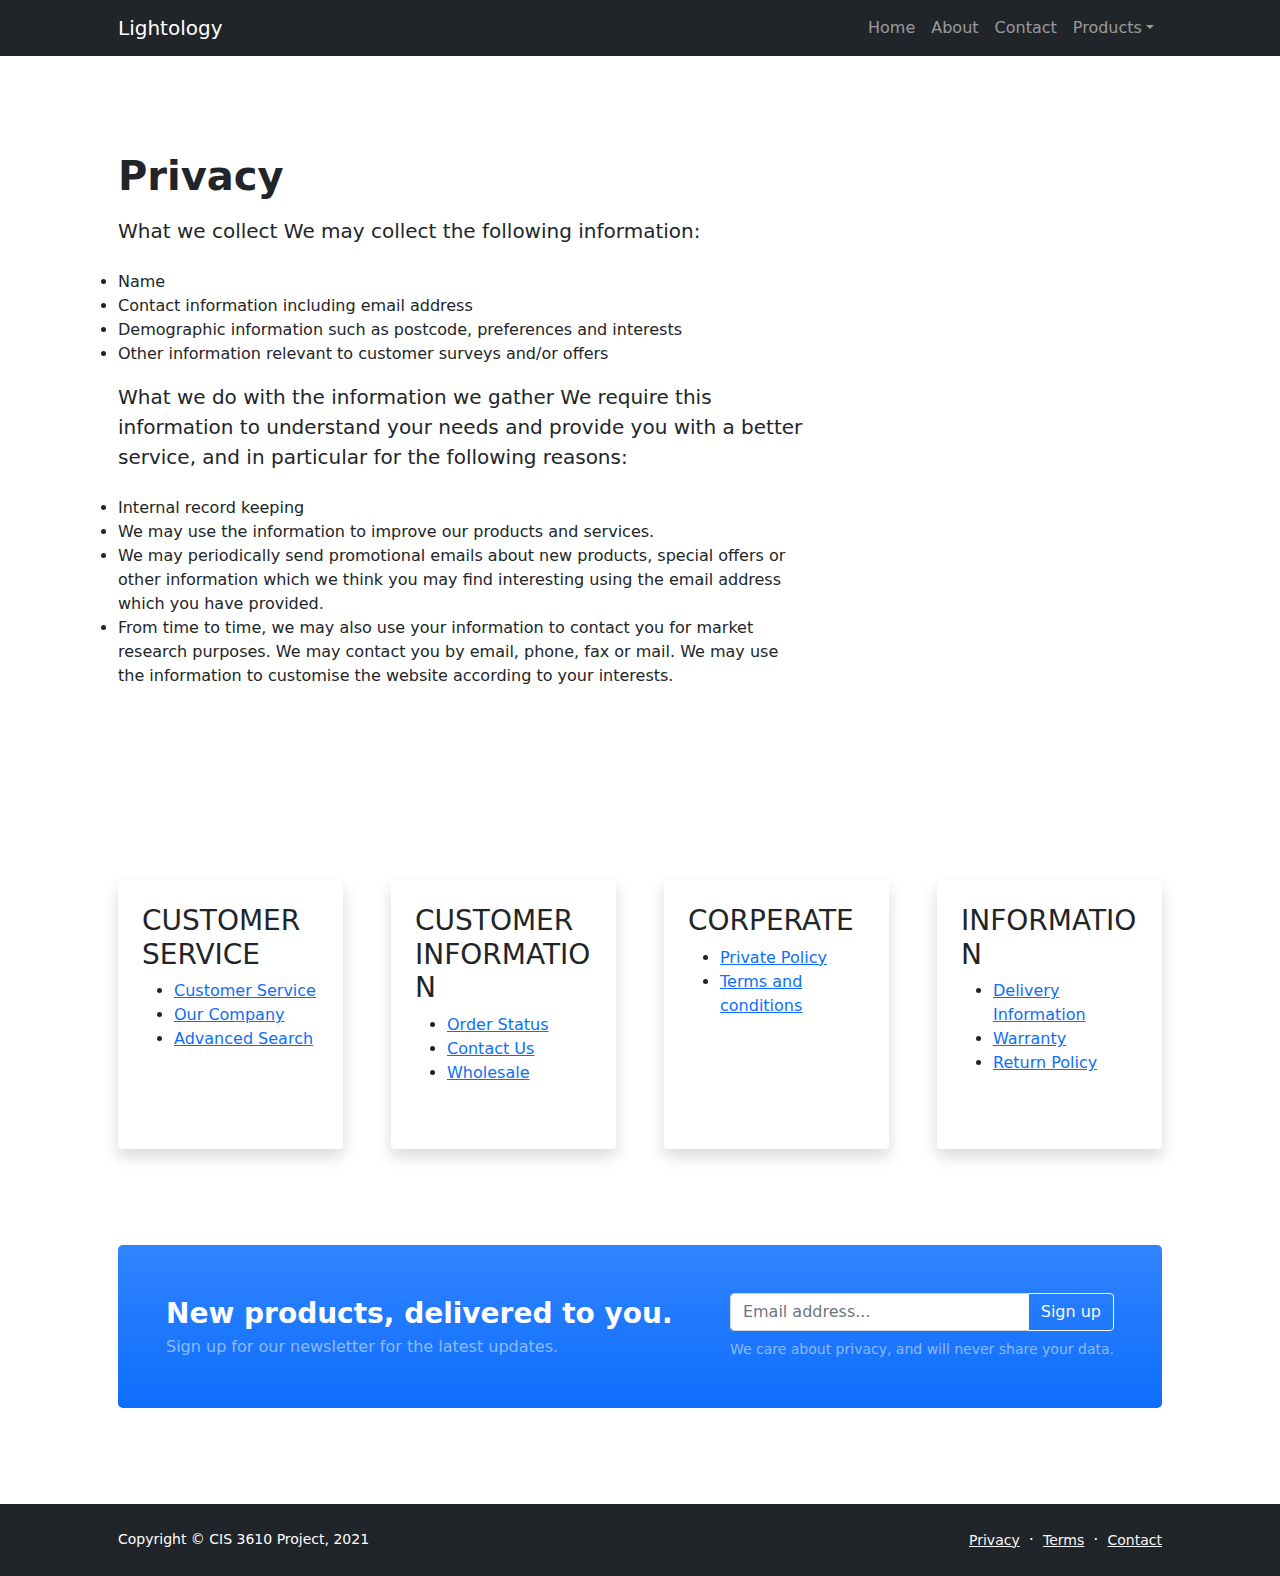
<file: pp.html>
<!DOCTYPE html>
<html lang="en">
    <head>
        <meta charset="utf-8" />
        <meta name="viewport" content="width=device-width, initial-scale=1, shrink-to-fit=no" />
        <meta name="description" content="" />
        <meta name="author" content="" />
        <title>Lightology</title>
        <!-- Favicon-->
        <link rel="icon" type="image/x-icon" href="assets/favicon.ico" />
        <!-- Bootstrap icons-->
        <link href="https://cdn.jsdelivr.net/npm/bootstrap-icons@1.5.0/font/bootstrap-icons.css" rel="stylesheet" />
        <!-- Core theme CSS (includes Bootstrap)-->
        <link href="css/styles.css" rel="stylesheet" />
    </head>
    <body class="d-flex flex-column">
        <main class="flex-shrink-0">
            <!-- Navigation-->
            <nav class="navbar navbar-expand-lg navbar-dark bg-dark">
                <div class="container px-5">
                    <a class="navbar-brand" href="index.html">Lightology</a>
                    <button class="navbar-toggler" type="button" data-bs-toggle="collapse"
                        data-bs-target="#navbarSupportedContent" aria-controls="navbarSupportedContent"
                        aria-expanded="false" aria-label="Toggle navigation"><span
                            class="navbar-toggler-icon"></span></button>
                    <div class="collapse navbar-collapse" id="navbarSupportedContent">
                        <ul class="navbar-nav ms-auto mb-2 mb-lg-0">
                            <li class="nav-item"><a class="nav-link" href="index.html">Home</a></li>
                            <li class="nav-item"><a class="nav-link" href="about.html">About</a></li>
                            <li class="nav-item"><a class="nav-link" href="contact.html">Contact</a></li>
                            <li class="nav-item dropdown">
                                <a class="nav-link dropdown-toggle" id="navbarDropdownPortfolio" href="#" role="button"
                                    data-bs-toggle="dropdown" aria-expanded="false">Products</a>
                                <ul class="dropdown-menu dropdown-menu-end" aria-labelledby="navbarDropdownPortfolio">
                                    <li><a class="dropdown-item" href="truck-bed-cover.html">Truck Bed Covers</a></li>
                                    <li><a class="dropdown-item" href="leds.html">LED Bulbs</a></li>
                                </ul>
                            </li>
                        </ul>
                    </div>
                </div>
            </nav>
            <!-- Header-->
            <header class="py-5">
                <div class="container px-5">
                    <div class="row justify-left-left">
                        <div class="col-lg-8 col-xxl-6">
                            <div class="text-left my-5">
                                <h1 class="fw-bolder mb-3 font-bold">Privacy</h1>
                                <p class="lead fw-normal mb-4 font-bold">What we collect
                                    We may collect the following information:
                                    <li>Name</li>
                                    <li>Contact information including email address</li>
                                    <li>Demographic information such as postcode, preferences and interests</li>
                                    <li>Other information relevant to customer surveys and/or offers</li>
                                </p>
                                <p class="lead fw-normal mb-4 font-bold"> What we do with the information we gather
                                    We require this information to understand your needs and provide you with a better service, and in particular for the following reasons:</p>
                                    <li>Internal record keeping</li>
                                    <li>We may use the information to improve our products and services.</li>
                                    <li>We may periodically send promotional emails about new products, special offers or other information which we think you may find interesting using the email address which you have provided.</li>
                                    <li>From time to time, we may also use your information to contact you for market research purposes. We may contact you by email, phone, fax or mail. We may use the information to customise the website according to your interests.</li>
                                </p>  
                            </div>
                        </div>
                    </div>
                </div>
            </header>
            <!-- Customer Service-->
            <section class="py-5" id="addition">
                <div class="container px-5 my-5">
                    <div class="row gx-5 justify-content-center">
                    </div>
                    <div class="row gx-5">
                        <div class="col-lg-4 mb-5">
                            <div class="card h-100 shadow border-0">
                                <div class="card-body p-4">
                                    <h3 class="text-decoration-none link-dark">CUSTOMER SERVICE</h3>
                                    <ul class="footer links">
                                        <li>
                                            <a href="cs.html">Customer Service</a>
                                        </li>
                                        <li>
                                            <a href="###OurCompanylinkhere###">Our Company</a>
                                        </li>
                                        <li>
                                            <a href="###AdvancedSearchlinkhere###">Advanced Search</a>
                                        </li>
                                    </ul>
                                </div>
                                <div class="card-footer p-4 pt-0 bg-transparent border-top-0">
                                    <div class="d-flex align-items-end justify-content-between">
                                        <div class="d-flex align-items-center">
                                        </div>
                                    </div>
                                </div>
                            </div>
                        </div>
                        <!--Customer Info-->
                        <div class="col-lg-4 mb-5">
                            <div class="card h-100 shadow border-0">
                                <div class="card-body p-4">
                                    <h3 class="text-decoration-none link-dark">CUSTOMER INFORMATION</h3>
                                    <ul class="footer links">
                                        <li>
                                            <a href="###Orderstatuslinkhere###">Order Status</a>
                                        </li>
                                        <li>
                                            <a href="contact.html">Contact Us</a>
                                        </li>
                                        <li>
                                            <a href="wholesale.html">Wholesale</a>
                                        </li>
                                    </ul>
                                </div>
                                <div class="card-footer p-4 pt-0 bg-transparent border-top-0">
                                    <div class="d-flex align-items-end justify-content-between">
                                        <div class="d-flex align-items-center">
                                        </div>
                                    </div>
                                </div>
                            </div>
                        </div>
                        <!--Corperate-->
                        <div class="col-lg-4 mb-5">
                            <div class="card h-100 shadow border-0">
                                <div class="card-body p-4">
                                    <h3 class="text-decoration-none link-dark">CORPERATE</h3>
                                    <ul class="footer links">
                                        <li>
                                            <a href="pp.html">Private Policy</a>
                                        </li>
                                        <li>
                                            <a href="terms.html">Terms and conditions</a>
                                        </li>
                                    </ul>
                                </div>
                                <div class="card-footer p-4 pt-0 bg-transparent border-top-0">
                                    <div class="d-flex align-items-end justify-content-between">
                                        <div class="d-flex align-items-center">
                                        </div>
                                    </div>
                                </div>
                            </div>
                        </div>
                        <!--Information-->
                        <div class="col-lg-4 mb-5">
                            <div class="card h-100 shadow border-0">
                                <div class="card-body p-4">
                                    <h3 class="text-decoration-none link-dark">INFORMATION</h3>
                                    <ul class="footer links">
                                        <li>
                                            <a href="shipping.html">Delivery Information</a>
                                        </li>
                                        <li>
                                            <a href="warranty.html">Warranty</a>
                                        </li>
                                        <li>
                                            <a href="rp.html">Return Policy</a>
                                        </li>
                                    </ul>
                                </div>
                                <div class="card-footer p-4 pt-0 bg-transparent border-top-0">
                                    <div class="d-flex align-items-end justify-content-between">
                                        <div class="d-flex align-items-center">
                                        </div>
                                    </div>
                                </div>
                            </div>
                        </div>
                    </div>
                    <!-- Call to action-->
                    <aside class="bg-primary bg-gradient rounded-3 p-4 p-sm-5 mt-5">
                        <div class="d-flex align-items-center justify-content-between flex-column flex-xl-row text-center text-xl-start">
                            <div class="mb-4 mb-xl-0">
                                <div class="fs-3 fw-bold text-white">New products, delivered to you.</div>
                                <div class="text-white-50">Sign up for our newsletter for the latest updates.</div>
                            </div>
                            <div class="ms-xl-4">
                                <div class="input-group mb-2">
                                    <input class="form-control" type="text" placeholder="Email address..." aria-label="Email address..." aria-describedby="button-newsletter" />
                                    <button class="btn btn-outline-light" id="button-newsletter" type="button">Sign up</button>
                                </div>
                                <div class="small text-white-50">We care about privacy, and will never share your data.</div>
                            </div>
                        </div>
                    </aside>
                </div>
            </section>
        </main>
        <!-- Footer-->
        <footer class="bg-dark py-4 mt-auto">
            <div class="container px-5">
                <div class="row align-items-center justify-content-between flex-column flex-sm-row">
                    <div class="col-auto"><div class="small m-0 text-white">Copyright &copy; CIS 3610 Project, 2021</div></div>
                    <div class="col-auto">
                        <a class="link-light small" href="#!">Privacy</a>
                        <span class="text-white mx-1">&middot;</span>
                        <a class="link-light small" href="#!">Terms</a>
                        <span class="text-white mx-1">&middot;</span>
                        <a class="link-light small" href="#!">Contact</a>
                    </div>
                </div>
            </div>
        </footer>
        <!-- Bootstrap core JS-->
        <script src="https://cdn.jsdelivr.net/npm/bootstrap@5.1.3/dist/js/bootstrap.bundle.min.js"></script>
        <!-- Core theme JS-->
        <script src="js/scripts.js"></script>
    </body>
</html>
</file>
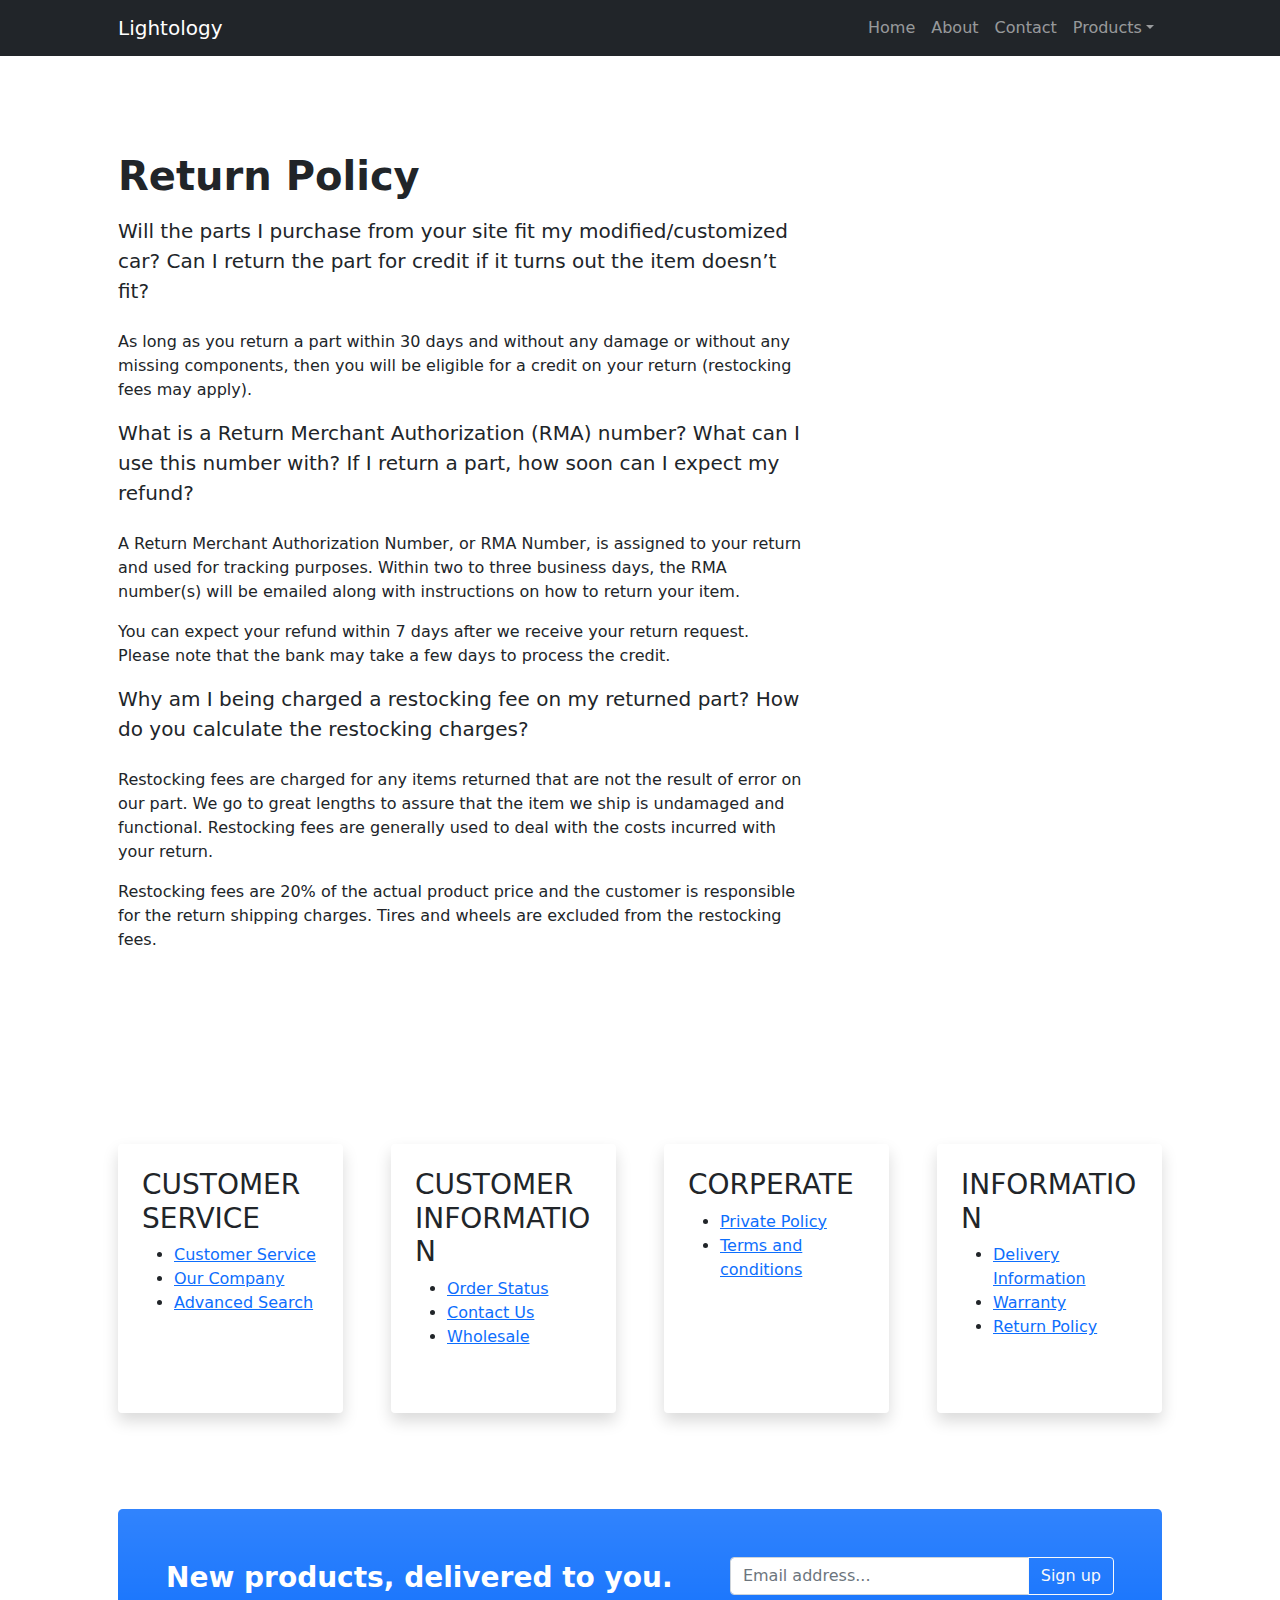
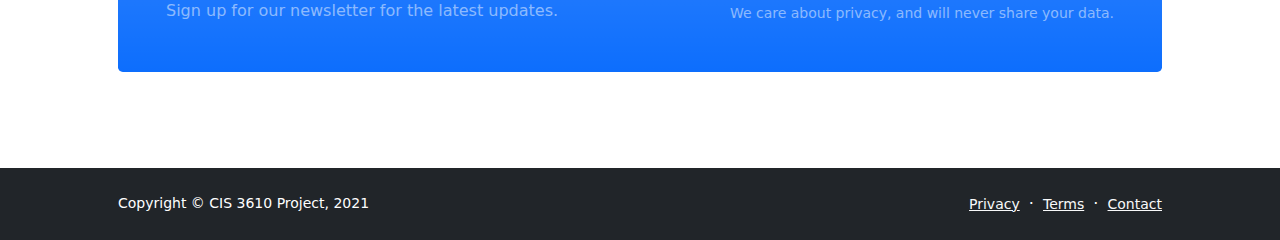
<file: rp.html>
<!DOCTYPE html>
<html lang="en">
    <head>
        <meta charset="utf-8" />
        <meta name="viewport" content="width=device-width, initial-scale=1, shrink-to-fit=no" />
        <meta name="description" content="" />
        <meta name="author" content="" />
        <title>Lightology</title>
        <!-- Favicon-->
        <link rel="icon" type="image/x-icon" href="assets/favicon.ico" />
        <!-- Bootstrap icons-->
        <link href="https://cdn.jsdelivr.net/npm/bootstrap-icons@1.5.0/font/bootstrap-icons.css" rel="stylesheet" />
        <!-- Core theme CSS (includes Bootstrap)-->
        <link href="css/styles.css" rel="stylesheet" />
    </head>
    <body class="d-flex flex-column">
        <main class="flex-shrink-0">
            <!-- Navigation-->
            <nav class="navbar navbar-expand-lg navbar-dark bg-dark">
                <div class="container px-5">
                    <a class="navbar-brand" href="index.html">Lightology</a>
                    <button class="navbar-toggler" type="button" data-bs-toggle="collapse"
                        data-bs-target="#navbarSupportedContent" aria-controls="navbarSupportedContent"
                        aria-expanded="false" aria-label="Toggle navigation"><span
                            class="navbar-toggler-icon"></span></button>
                    <div class="collapse navbar-collapse" id="navbarSupportedContent">
                        <ul class="navbar-nav ms-auto mb-2 mb-lg-0">
                            <li class="nav-item"><a class="nav-link" href="index.html">Home</a></li>
                            <li class="nav-item"><a class="nav-link" href="about.html">About</a></li>
                            <li class="nav-item"><a class="nav-link" href="contact.html">Contact</a></li>
                            <li class="nav-item dropdown">
                                <a class="nav-link dropdown-toggle" id="navbarDropdownPortfolio" href="#" role="button"
                                    data-bs-toggle="dropdown" aria-expanded="false">Products</a>
                                <ul class="dropdown-menu dropdown-menu-end" aria-labelledby="navbarDropdownPortfolio">
                                    <li><a class="dropdown-item" href="truck-bed-cover.html">Truck Bed Covers</a></li>
                                    <li><a class="dropdown-item" href="leds.html">LED Bulbs</a></li>
                                </ul>
                            </li>
                        </ul>
                    </div>
                </div>
            </nav>
            <!-- Header-->
            <header class="py-5">
                <div class="container px-5">
                    <div class="row justify-left-left">
                        <div class="col-lg-8 col-xxl-6">
                            <div class="text-left my-5">
                                <h1 class="fw-bolder mb-3 font-bold">Return Policy</h1>
                                <p class="lead fw-normal mb-4 font-bold">Will the parts I purchase from your site fit my modified/customized car? Can I return the part for credit if it turns out the item doesn’t fit? </p>
                                <p> As long as you return a part within 30 days and without any damage or without any missing components, then you will be eligible for a credit on your return (restocking fees may apply).</p>
                                <p class="lead fw-normal mb-4 font-bold">What is a Return Merchant Authorization (RMA) number? What can I use this number with? If I return a part, how soon can I expect my refund? </p>
                                <p>A Return Merchant Authorization Number, or RMA Number, is assigned to your return and used for tracking purposes.  Within two to three business days, the RMA number(s) will be emailed along with instructions on how to return your item.
                                <p>You can expect your refund within 7 days after we receive your return request. Please note that the bank may take a few days to process the credit.</p>
                                <p class="lead fw-normal mb-4 font-bold">Why am I being charged a restocking fee on my returned part? How do you calculate the restocking charges? </p>
                                <p>Restocking fees are charged for any items returned that are not the result of error on our part. We go to great lengths to assure that the item we ship is undamaged and functional. Restocking fees are generally used to deal with the costs incurred with your return.</p>
                                <p> Restocking fees are 20% of the actual product price and the customer is responsible for the return shipping charges. Tires and wheels are excluded from the restocking fees.</p>
                            </div>
                        </div>
                    </div>
                </div>
            </header>
            <!-- Customer Service-->
            <section class="py-5" id="addition">
                <div class="container px-5 my-5">
                    <div class="row gx-5 justify-content-center">
                    </div>
                    <div class="row gx-5">
                        <div class="col-lg-4 mb-5">
                            <div class="card h-100 shadow border-0">
                                <div class="card-body p-4">
                                    <h3 class="text-decoration-none link-dark">CUSTOMER SERVICE</h3>
                                    <ul class="footer links">
                                        <li>
                                            <a href="cs.html">Customer Service</a>
                                        </li>
                                        <li>
                                            <a href="###OurCompanylinkhere###">Our Company</a>
                                        </li>
                                        <li>
                                            <a href="###AdvancedSearchlinkhere###">Advanced Search</a>
                                        </li>
                                    </ul>
                                </div>
                                <div class="card-footer p-4 pt-0 bg-transparent border-top-0">
                                    <div class="d-flex align-items-end justify-content-between">
                                        <div class="d-flex align-items-center">
                                        </div>
                                    </div>
                                </div>
                            </div>
                        </div>
                        <!--Customer Info-->
                        <div class="col-lg-4 mb-5">
                            <div class="card h-100 shadow border-0">
                                <div class="card-body p-4">
                                    <h3 class="text-decoration-none link-dark">CUSTOMER INFORMATION</h3>
                                    <ul class="footer links">
                                        <li>
                                            <a href="###Orderstatuslinkhere###">Order Status</a>
                                        </li>
                                        <li>
                                            <a href="contact.html">Contact Us</a>
                                        </li>
                                        <li>
                                            <a href="wholesale.html">Wholesale</a>
                                        </li>
                                    </ul>
                                </div>
                                <div class="card-footer p-4 pt-0 bg-transparent border-top-0">
                                    <div class="d-flex align-items-end justify-content-between">
                                        <div class="d-flex align-items-center">
                                        </div>
                                    </div>
                                </div>
                            </div>
                        </div>
                        <!--Corperate-->
                        <div class="col-lg-4 mb-5">
                            <div class="card h-100 shadow border-0">
                                <div class="card-body p-4">
                                    <h3 class="text-decoration-none link-dark">CORPERATE</h3>
                                    <ul class="footer links">
                                        <li>
                                            <a href="pp.html">Private Policy</a>
                                        </li>
                                        <li>
                                            <a href="terms.html">Terms and conditions</a>
                                        </li>
                                    </ul>
                                </div>
                                <div class="card-footer p-4 pt-0 bg-transparent border-top-0">
                                    <div class="d-flex align-items-end justify-content-between">
                                        <div class="d-flex align-items-center">
                                        </div>
                                    </div>
                                </div>
                            </div>
                        </div>
                        <!--Information-->
                        <div class="col-lg-4 mb-5">
                            <div class="card h-100 shadow border-0">
                                <div class="card-body p-4">
                                    <h3 class="text-decoration-none link-dark">INFORMATION</h3>
                                    <ul class="footer links">
                                        <li>
                                            <a href="shipping.html">Delivery Information</a>
                                        </li>
                                        <li>
                                            <a href="warranty.html">Warranty</a>
                                        </li>
                                        <li>
                                            <a href="rp.html">Return Policy</a>
                                        </li>
                                    </ul>
                                </div>
                                <div class="card-footer p-4 pt-0 bg-transparent border-top-0">
                                    <div class="d-flex align-items-end justify-content-between">
                                        <div class="d-flex align-items-center">
                                        </div>
                                    </div>
                                </div>
                            </div>
                        </div>
                    </div>
                    <!-- Call to action-->
                    <aside class="bg-primary bg-gradient rounded-3 p-4 p-sm-5 mt-5">
                        <div class="d-flex align-items-center justify-content-between flex-column flex-xl-row text-center text-xl-start">
                            <div class="mb-4 mb-xl-0">
                                <div class="fs-3 fw-bold text-white">New products, delivered to you.</div>
                                <div class="text-white-50">Sign up for our newsletter for the latest updates.</div>
                            </div>
                            <div class="ms-xl-4">
                                <div class="input-group mb-2">
                                    <input class="form-control" type="text" placeholder="Email address..." aria-label="Email address..." aria-describedby="button-newsletter" />
                                    <button class="btn btn-outline-light" id="button-newsletter" type="button">Sign up</button>
                                </div>
                                <div class="small text-white-50">We care about privacy, and will never share your data.</div>
                            </div>
                        </div>
                    </aside>
                </div>
            </section>
        </main>
        <!-- Footer-->
        <footer class="bg-dark py-4 mt-auto">
            <div class="container px-5">
                <div class="row align-items-center justify-content-between flex-column flex-sm-row">
                    <div class="col-auto"><div class="small m-0 text-white">Copyright &copy; CIS 3610 Project, 2021</div></div>
                    <div class="col-auto">
                        <a class="link-light small" href="#!">Privacy</a>
                        <span class="text-white mx-1">&middot;</span>
                        <a class="link-light small" href="#!">Terms</a>
                        <span class="text-white mx-1">&middot;</span>
                        <a class="link-light small" href="#!">Contact</a>
                    </div>
                </div>
            </div>
        </footer>
        <!-- Bootstrap core JS-->
        <script src="https://cdn.jsdelivr.net/npm/bootstrap@5.1.3/dist/js/bootstrap.bundle.min.js"></script>
        <!-- Core theme JS-->
        <script src="js/scripts.js"></script>
    </body>
</html>
</file>
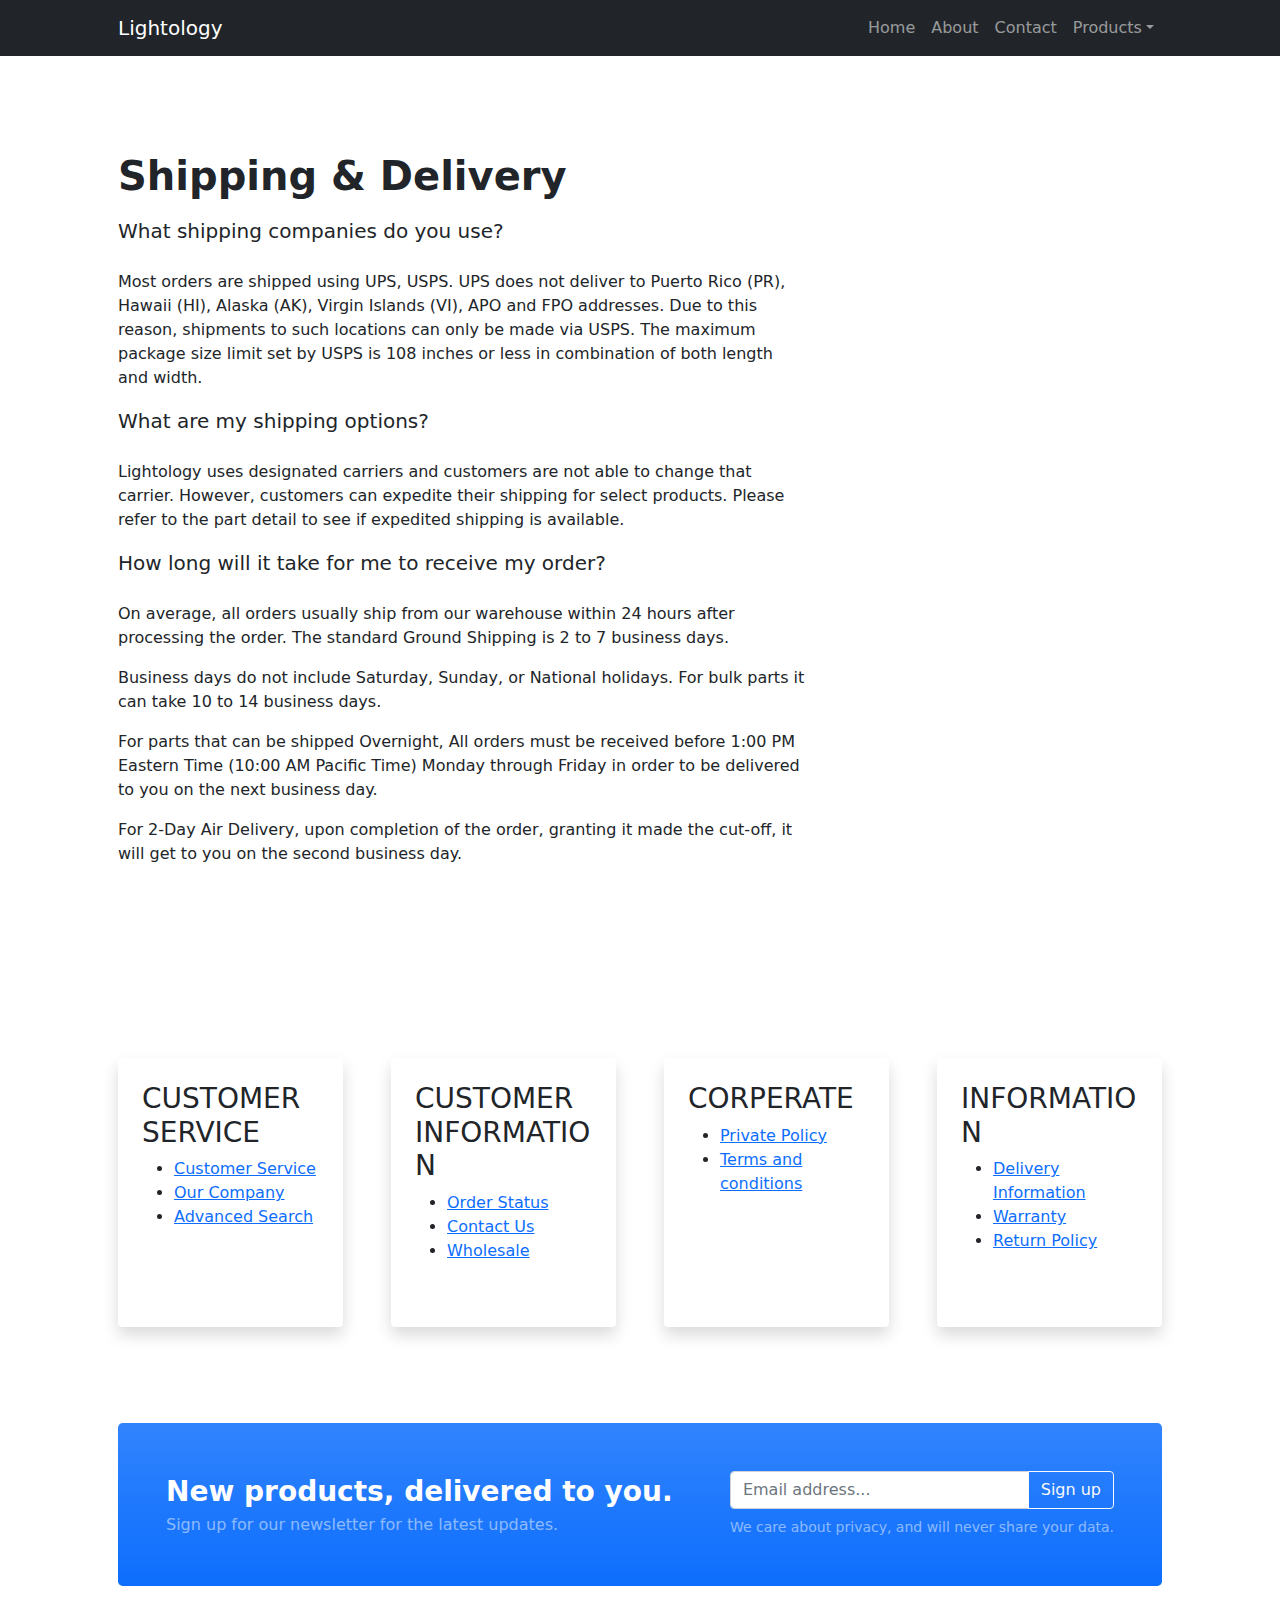
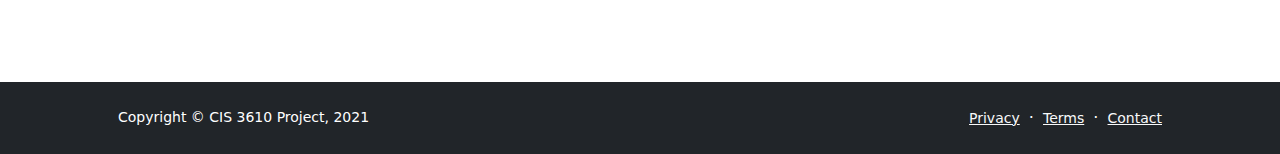
<file: shipping.html>
<!DOCTYPE html>
<html lang="en">
    <head>
        <meta charset="utf-8" />
        <meta name="viewport" content="width=device-width, initial-scale=1, shrink-to-fit=no" />
        <meta name="description" content="" />
        <meta name="author" content="" />
        <title>Lightology</title>
        <!-- Favicon-->
        <link rel="icon" type="image/x-icon" href="assets/favicon.ico" />
        <!-- Bootstrap icons-->
        <link href="https://cdn.jsdelivr.net/npm/bootstrap-icons@1.5.0/font/bootstrap-icons.css" rel="stylesheet" />
        <!-- Core theme CSS (includes Bootstrap)-->
        <link href="css/styles.css" rel="stylesheet" />
    </head>
    <body class="d-flex flex-column">
        <main class="flex-shrink-0">
            <!-- Navigation-->
            <nav class="navbar navbar-expand-lg navbar-dark bg-dark">
                <div class="container px-5">
                    <a class="navbar-brand" href="index.html">Lightology</a>
                    <button class="navbar-toggler" type="button" data-bs-toggle="collapse"
                        data-bs-target="#navbarSupportedContent" aria-controls="navbarSupportedContent"
                        aria-expanded="false" aria-label="Toggle navigation"><span
                            class="navbar-toggler-icon"></span></button>
                    <div class="collapse navbar-collapse" id="navbarSupportedContent">
                        <ul class="navbar-nav ms-auto mb-2 mb-lg-0">
                            <li class="nav-item"><a class="nav-link" href="index.html">Home</a></li>
                            <li class="nav-item"><a class="nav-link" href="about.html">About</a></li>
                            <li class="nav-item"><a class="nav-link" href="contact.html">Contact</a></li>
                            <li class="nav-item dropdown">
                                <a class="nav-link dropdown-toggle" id="navbarDropdownPortfolio" href="#" role="button"
                                    data-bs-toggle="dropdown" aria-expanded="false">Products</a>
                                <ul class="dropdown-menu dropdown-menu-end" aria-labelledby="navbarDropdownPortfolio">
                                    <li><a class="dropdown-item" href="truck-bed-cover.html">Truck Bed Covers</a></li>
                                    <li><a class="dropdown-item" href="leds.html">LED Bulbs</a></li>
                                </ul>
                            </li>
                        </ul>
                    </div>
                </div>
            </nav>
            <!-- Header-->
            <header class="py-5">
                <div class="container px-5">
                    <div class="row justify-left-left">
                        <div class="col-lg-8 col-xxl-6">
                            <div class="text-left my-5">
                                <h1 class="fw-bolder mb-3 font-bold">Shipping & Delivery</h1>
                                <p class="lead fw-normal mb-4 font-bold">What shipping companies do you use?</p>
                                <p> Most orders are shipped using UPS, USPS. UPS does not deliver to Puerto Rico (PR), Hawaii (HI), Alaska (AK), Virgin Islands (VI), APO and FPO addresses. Due to this reason, shipments to such locations can only be made via USPS. The maximum package size limit set by USPS is 108 inches or less in combination of both length and width.</p>
                                <p class="lead fw-normal mb-4 font-bold">What are my shipping options?</p>
                                <p> Lightology uses designated carriers and customers are not able to change that carrier. However, customers can expedite their shipping for select products. Please refer to the part detail to see if expedited shipping is available.</p>
                                
                                <p class="lead fw-normal mb-4 font-bold">How long will it take for me to receive my order? </p>
                                <p> On average, all orders usually ship from our warehouse within 24 hours after processing the order.
                                    The standard Ground Shipping is 2 to 7 business days.</p>
                                <p> Business days do not include Saturday, Sunday, or National holidays. For bulk parts it can take 10 to 14 business days.</p>
                                <p> For parts that can be shipped Overnight, All orders must be received before 1:00 PM Eastern Time (10:00 AM Pacific Time) Monday through Friday in order to be delivered to you on the next business day.</p>
                                <p> For 2-Day Air Delivery, upon completion of the order, granting it made the cut-off, it will get to you on the second business day.</p>
                            </div>
                        </div>
                    </div>
                </div>
            </header>
            <!-- Customer Service-->
            <section class="py-5" id="addition">
                <div class="container px-5 my-5">
                    <div class="row gx-5 justify-content-center">
                    </div>
                    <div class="row gx-5">
                        <div class="col-lg-4 mb-5">
                            <div class="card h-100 shadow border-0">
                                <div class="card-body p-4">
                                    <h3 class="text-decoration-none link-dark">CUSTOMER SERVICE</h3>
                                    <ul class="footer links">
                                        <li>
                                            <a href="cs.html">Customer Service</a>
                                        </li>
                                        <li>
                                            <a href="###OurCompanylinkhere###">Our Company</a>
                                        </li>
                                        <li>
                                            <a href="###AdvancedSearchlinkhere###">Advanced Search</a>
                                        </li>
                                    </ul>
                                </div>
                                <div class="card-footer p-4 pt-0 bg-transparent border-top-0">
                                    <div class="d-flex align-items-end justify-content-between">
                                        <div class="d-flex align-items-center">
                                        </div>
                                    </div>
                                </div>
                            </div>
                        </div>
                        <!--Customer Info-->
                        <div class="col-lg-4 mb-5">
                            <div class="card h-100 shadow border-0">
                                <div class="card-body p-4">
                                    <h3 class="text-decoration-none link-dark">CUSTOMER INFORMATION</h3>
                                    <ul class="footer links">
                                        <li>
                                            <a href="###Orderstatuslinkhere###">Order Status</a>
                                        </li>
                                        <li>
                                            <a href="contact.html">Contact Us</a>
                                        </li>
                                        <li>
                                            <a href="wholesale.html">Wholesale</a>
                                        </li>
                                    </ul>
                                </div>
                                <div class="card-footer p-4 pt-0 bg-transparent border-top-0">
                                    <div class="d-flex align-items-end justify-content-between">
                                        <div class="d-flex align-items-center">
                                        </div>
                                    </div>
                                </div>
                            </div>
                        </div>
                        <!--Corperate-->
                        <div class="col-lg-4 mb-5">
                            <div class="card h-100 shadow border-0">
                                <div class="card-body p-4">
                                    <h3 class="text-decoration-none link-dark">CORPERATE</h3>
                                    <ul class="footer links">
                                        <li>
                                            <a href="pp.html">Private Policy</a>
                                        </li>
                                        <li>
                                            <a href="terms.html">Terms and conditions</a>
                                        </li>
                                    </ul>
                                </div>
                                <div class="card-footer p-4 pt-0 bg-transparent border-top-0">
                                    <div class="d-flex align-items-end justify-content-between">
                                        <div class="d-flex align-items-center">
                                        </div>
                                    </div>
                                </div>
                            </div>
                        </div>
                        <!--Information-->
                        <div class="col-lg-4 mb-5">
                            <div class="card h-100 shadow border-0">
                                <div class="card-body p-4">
                                    <h3 class="text-decoration-none link-dark">INFORMATION</h3>
                                    <ul class="footer links">
                                        <li>
                                            <a href="shipping.html">Delivery Information</a>
                                        </li>
                                        <li>
                                            <a href="warranty.html">Warranty</a>
                                        </li>
                                        <li>
                                            <a href="rp.html">Return Policy</a>
                                        </li>
                                    </ul>
                                </div>
                                <div class="card-footer p-4 pt-0 bg-transparent border-top-0">
                                    <div class="d-flex align-items-end justify-content-between">
                                        <div class="d-flex align-items-center">
                                        </div>
                                    </div>
                                </div>
                            </div>
                        </div>
                    </div>
                    <!-- Call to action-->
                    <aside class="bg-primary bg-gradient rounded-3 p-4 p-sm-5 mt-5">
                        <div class="d-flex align-items-center justify-content-between flex-column flex-xl-row text-center text-xl-start">
                            <div class="mb-4 mb-xl-0">
                                <div class="fs-3 fw-bold text-white">New products, delivered to you.</div>
                                <div class="text-white-50">Sign up for our newsletter for the latest updates.</div>
                            </div>
                            <div class="ms-xl-4">
                                <div class="input-group mb-2">
                                    <input class="form-control" type="text" placeholder="Email address..." aria-label="Email address..." aria-describedby="button-newsletter" />
                                    <button class="btn btn-outline-light" id="button-newsletter" type="button">Sign up</button>
                                </div>
                                <div class="small text-white-50">We care about privacy, and will never share your data.</div>
                            </div>
                        </div>
                    </aside>
                </div>
            </section>
        </main>
        <!-- Footer-->
        <footer class="bg-dark py-4 mt-auto">
            <div class="container px-5">
                <div class="row align-items-center justify-content-between flex-column flex-sm-row">
                    <div class="col-auto"><div class="small m-0 text-white">Copyright &copy; CIS 3610 Project, 2021</div></div>
                    <div class="col-auto">
                        <a class="link-light small" href="#!">Privacy</a>
                        <span class="text-white mx-1">&middot;</span>
                        <a class="link-light small" href="#!">Terms</a>
                        <span class="text-white mx-1">&middot;</span>
                        <a class="link-light small" href="#!">Contact</a>
                    </div>
                </div>
            </div>
        </footer>
        <!-- Bootstrap core JS-->
        <script src="https://cdn.jsdelivr.net/npm/bootstrap@5.1.3/dist/js/bootstrap.bundle.min.js"></script>
        <!-- Core theme JS-->
        <script src="js/scripts.js"></script>
    </body>
</html>
</file>
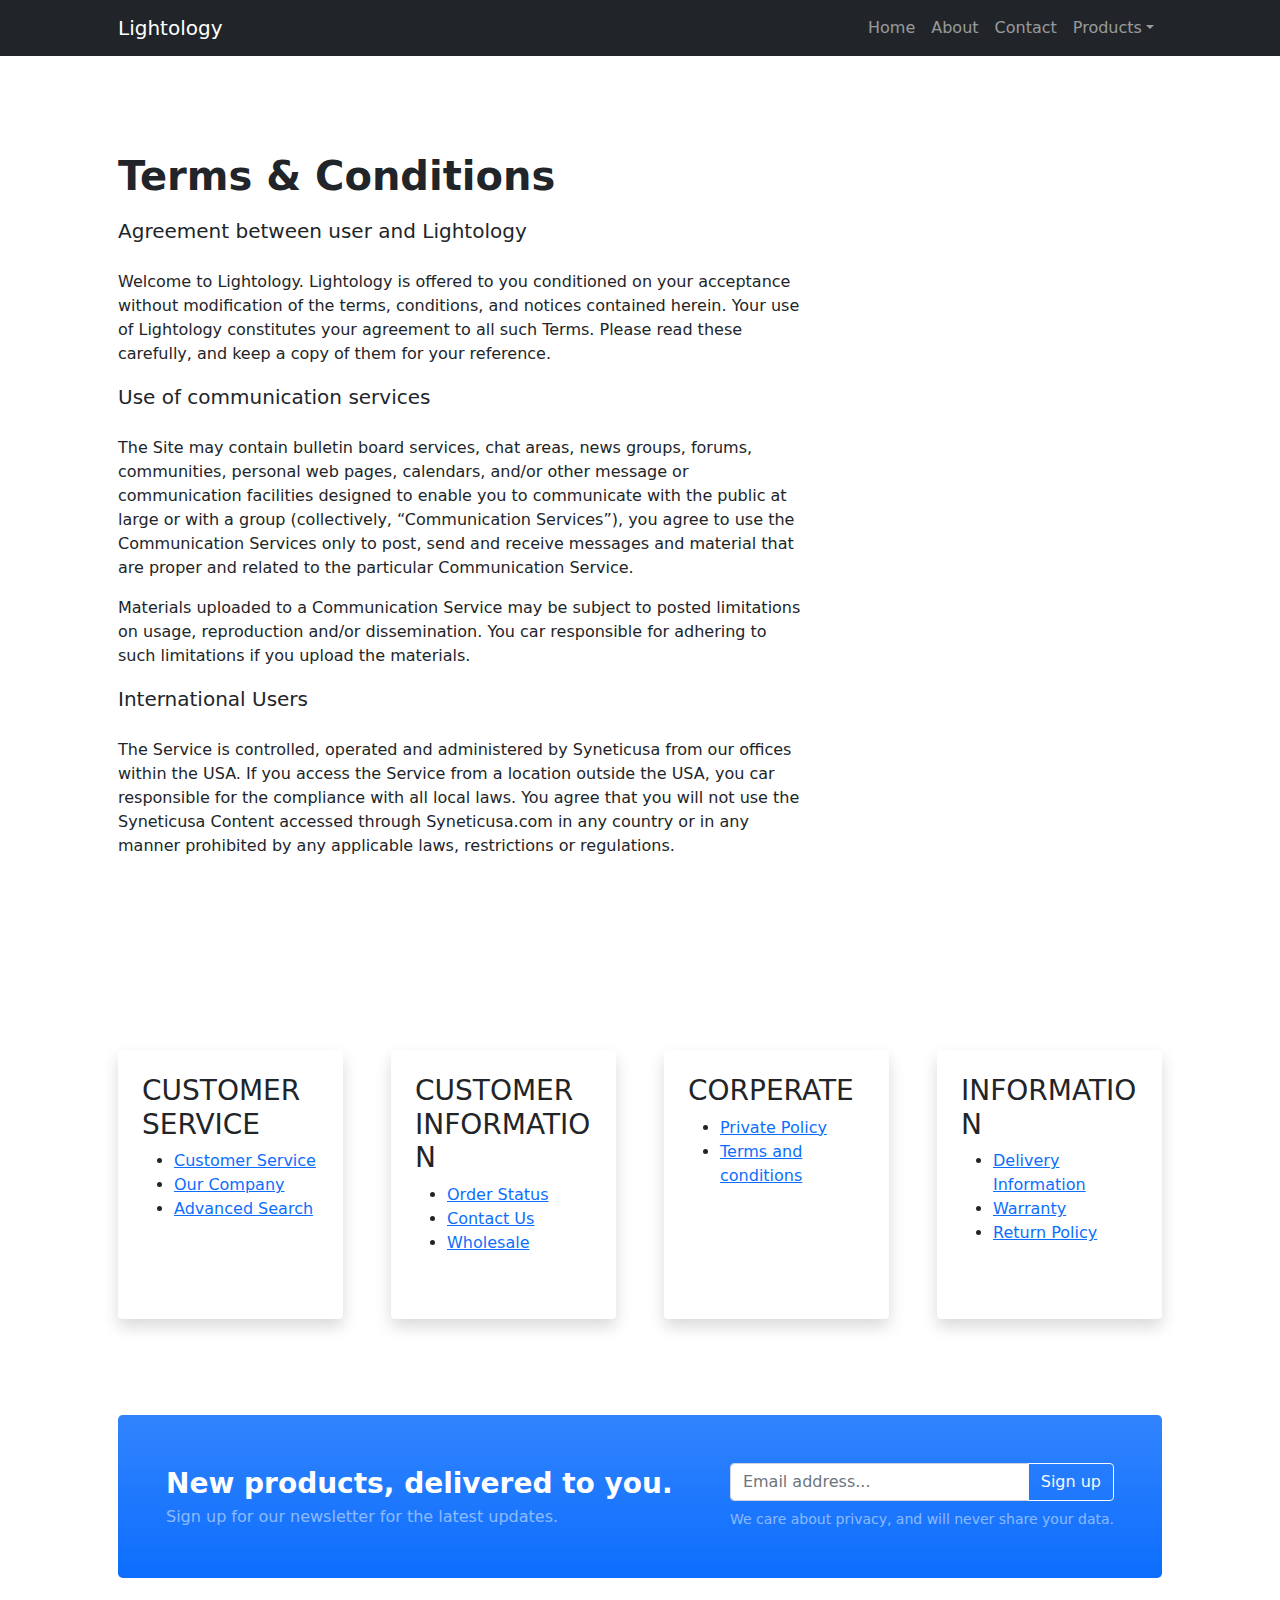
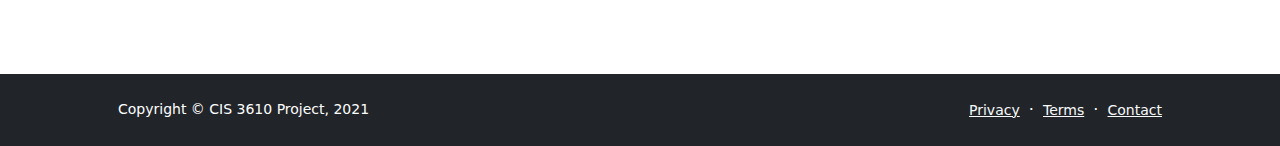
<file: terms.html>
<!DOCTYPE html>
<html lang="en">
    <head>
        <meta charset="utf-8" />
        <meta name="viewport" content="width=device-width, initial-scale=1, shrink-to-fit=no" />
        <meta name="description" content="" />
        <meta name="author" content="" />
        <title>Lightology</title>
        <!-- Favicon-->
        <link rel="icon" type="image/x-icon" href="assets/favicon.ico" />
        <!-- Bootstrap icons-->
        <link href="https://cdn.jsdelivr.net/npm/bootstrap-icons@1.5.0/font/bootstrap-icons.css" rel="stylesheet" />
        <!-- Core theme CSS (includes Bootstrap)-->
        <link href="css/styles.css" rel="stylesheet" />
    </head>
    <body class="d-flex flex-column">
        <main class="flex-shrink-0">
            <!-- Navigation-->
            <nav class="navbar navbar-expand-lg navbar-dark bg-dark">
                <div class="container px-5">
                    <a class="navbar-brand" href="index.html">Lightology</a>
                    <button class="navbar-toggler" type="button" data-bs-toggle="collapse"
                        data-bs-target="#navbarSupportedContent" aria-controls="navbarSupportedContent"
                        aria-expanded="false" aria-label="Toggle navigation"><span
                            class="navbar-toggler-icon"></span></button>
                    <div class="collapse navbar-collapse" id="navbarSupportedContent">
                        <ul class="navbar-nav ms-auto mb-2 mb-lg-0">
                            <li class="nav-item"><a class="nav-link" href="index.html">Home</a></li>
                            <li class="nav-item"><a class="nav-link" href="about.html">About</a></li>
                            <li class="nav-item"><a class="nav-link" href="contact.html">Contact</a></li>
                            <li class="nav-item dropdown">
                                <a class="nav-link dropdown-toggle" id="navbarDropdownPortfolio" href="#" role="button"
                                    data-bs-toggle="dropdown" aria-expanded="false">Products</a>
                                <ul class="dropdown-menu dropdown-menu-end" aria-labelledby="navbarDropdownPortfolio">
                                    <li><a class="dropdown-item" href="truck-bed-cover.html">Truck Bed Covers</a></li>
                                    <li><a class="dropdown-item" href="leds.html">LED Bulbs</a></li>
                                </ul>
                            </li>
                        </ul>
                    </div>
                </div>
            </nav>
            <!-- Header-->
            <header class="py-5">
                <div class="container px-5">
                    <div class="row justify-left-left">
                        <div class="col-lg-8 col-xxl-6">
                            <div class="text-left my-5">
                                <h1 class="fw-bolder mb-3 font-bold">Terms & Conditions</h1>
                                <p class="lead fw-normal mb-4 font-bold">Agreement between user and Lightology</p>
                                <p> Welcome to Lightology. Lightology is offered to you conditioned on your acceptance without  modification of the terms, conditions, and notices contained herein. Your use of Lightology constitutes your agreement to all such Terms. Please read these carefully, and keep a copy of them for your reference.</p>
                                <p class="lead fw-normal mb-4 font-bold">Use of communication services </p>
                                <p> The Site may contain bulletin board services, chat areas, news groups, forums, communities, personal web pages, calendars, and/or other message or communication facilities designed to enable you to communicate with the public at large or with a group (collectively, “Communication Services”), you agree to use the Communication Services only to post, send and receive messages and material that are proper and related to the particular Communication Service.</p>
                                <p> Materials uploaded to a Communication Service may be subject to posted limitations on usage, reproduction and/or dissemination. You car responsible for adhering to such limitations if you upload the materials.</p>
                                <p class="lead fw-normal mb-4 font-bold">International Users </p>
                                <p> The Service is controlled, operated and administered by Syneticusa from our offices within the USA. If you access the Service from a location outside the USA, you car responsible for the compliance with all local laws. You agree that you will not use the Syneticusa Content accessed through Syneticusa.com in any country or in any manner prohibited by any applicable laws, restrictions or regulations.</p>
                            </div>
                        </div>
                    </div>
                </div>
            </header>
            <!-- Customer Service-->
            <section class="py-5" id="addition">
                <div class="container px-5 my-5">
                    <div class="row gx-5 justify-content-center">
                    </div>
                    <div class="row gx-5">
                        <div class="col-lg-4 mb-5">
                            <div class="card h-100 shadow border-0">
                                <div class="card-body p-4">
                                    <h3 class="text-decoration-none link-dark">CUSTOMER SERVICE</h3>
                                    <ul class="footer links">
                                        <li>
                                            <a href="cs.html">Customer Service</a>
                                        </li>
                                        <li>
                                            <a href="###OurCompanylinkhere###">Our Company</a>
                                        </li>
                                        <li>
                                            <a href="###AdvancedSearchlinkhere###">Advanced Search</a>
                                        </li>
                                    </ul>
                                </div>
                                <div class="card-footer p-4 pt-0 bg-transparent border-top-0">
                                    <div class="d-flex align-items-end justify-content-between">
                                        <div class="d-flex align-items-center">
                                        </div>
                                    </div>
                                </div>
                            </div>
                        </div>
                        <!--Customer Info-->
                        <div class="col-lg-4 mb-5">
                            <div class="card h-100 shadow border-0">
                                <div class="card-body p-4">
                                    <h3 class="text-decoration-none link-dark">CUSTOMER INFORMATION</h3>
                                    <ul class="footer links">
                                        <li>
                                            <a href="###Orderstatuslinkhere###">Order Status</a>
                                        </li>
                                        <li>
                                            <a href="contact.html">Contact Us</a>
                                        </li>
                                        <li>
                                            <a href="wholesale.html">Wholesale</a>
                                        </li>
                                    </ul>
                                </div>
                                <div class="card-footer p-4 pt-0 bg-transparent border-top-0">
                                    <div class="d-flex align-items-end justify-content-between">
                                        <div class="d-flex align-items-center">
                                        </div>
                                    </div>
                                </div>
                            </div>
                        </div>
                        <!--Corperate-->
                        <div class="col-lg-4 mb-5">
                            <div class="card h-100 shadow border-0">
                                <div class="card-body p-4">
                                    <h3 class="text-decoration-none link-dark">CORPERATE</h3>
                                    <ul class="footer links">
                                        <li>
                                            <a href="pp.html">Private Policy</a>
                                        </li>
                                        <li>
                                            <a href="terms.html">Terms and conditions</a>
                                        </li>
                                    </ul>
                                </div>
                                <div class="card-footer p-4 pt-0 bg-transparent border-top-0">
                                    <div class="d-flex align-items-end justify-content-between">
                                        <div class="d-flex align-items-center">
                                        </div>
                                    </div>
                                </div>
                            </div>
                        </div>
                        <!--Information-->
                        <div class="col-lg-4 mb-5">
                            <div class="card h-100 shadow border-0">
                                <div class="card-body p-4">
                                    <h3 class="text-decoration-none link-dark">INFORMATION</h3>
                                    <ul class="footer links">
                                        <li>
                                            <a href="shipping.html">Delivery Information</a>
                                        </li>
                                        <li>
                                            <a href="warranty.html">Warranty</a>
                                        </li>
                                        <li>
                                            <a href="rp.html">Return Policy</a>
                                        </li>
                                    </ul>
                                </div>
                                <div class="card-footer p-4 pt-0 bg-transparent border-top-0">
                                    <div class="d-flex align-items-end justify-content-between">
                                        <div class="d-flex align-items-center">
                                        </div>
                                    </div>
                                </div>
                            </div>
                        </div>
                    </div>
                    <!-- Call to action-->
                    <aside class="bg-primary bg-gradient rounded-3 p-4 p-sm-5 mt-5">
                        <div class="d-flex align-items-center justify-content-between flex-column flex-xl-row text-center text-xl-start">
                            <div class="mb-4 mb-xl-0">
                                <div class="fs-3 fw-bold text-white">New products, delivered to you.</div>
                                <div class="text-white-50">Sign up for our newsletter for the latest updates.</div>
                            </div>
                            <div class="ms-xl-4">
                                <div class="input-group mb-2">
                                    <input class="form-control" type="text" placeholder="Email address..." aria-label="Email address..." aria-describedby="button-newsletter" />
                                    <button class="btn btn-outline-light" id="button-newsletter" type="button">Sign up</button>
                                </div>
                                <div class="small text-white-50">We care about privacy, and will never share your data.</div>
                            </div>
                        </div>
                    </aside>
                </div>
            </section>
        </main>
        <!-- Footer-->
        <footer class="bg-dark py-4 mt-auto">
            <div class="container px-5">
                <div class="row align-items-center justify-content-between flex-column flex-sm-row">
                    <div class="col-auto"><div class="small m-0 text-white">Copyright &copy; CIS 3610 Project, 2021</div></div>
                    <div class="col-auto">
                        <a class="link-light small" href="pp.html">Privacy</a>
                        <span class="text-white mx-1">&middot;</span>
                        <a class="link-light small" href="#!">Terms</a>
                        <span class="text-white mx-1">&middot;</span>
                        <a class="link-light small" href="#!">Contact</a>
                    </div>
                </div>
            </div>
        </footer>
        <!-- Bootstrap core JS-->
        <script src="https://cdn.jsdelivr.net/npm/bootstrap@5.1.3/dist/js/bootstrap.bundle.min.js"></script>
        <!-- Core theme JS-->
        <script src="js/scripts.js"></script>
    </body>
</html>
</file>
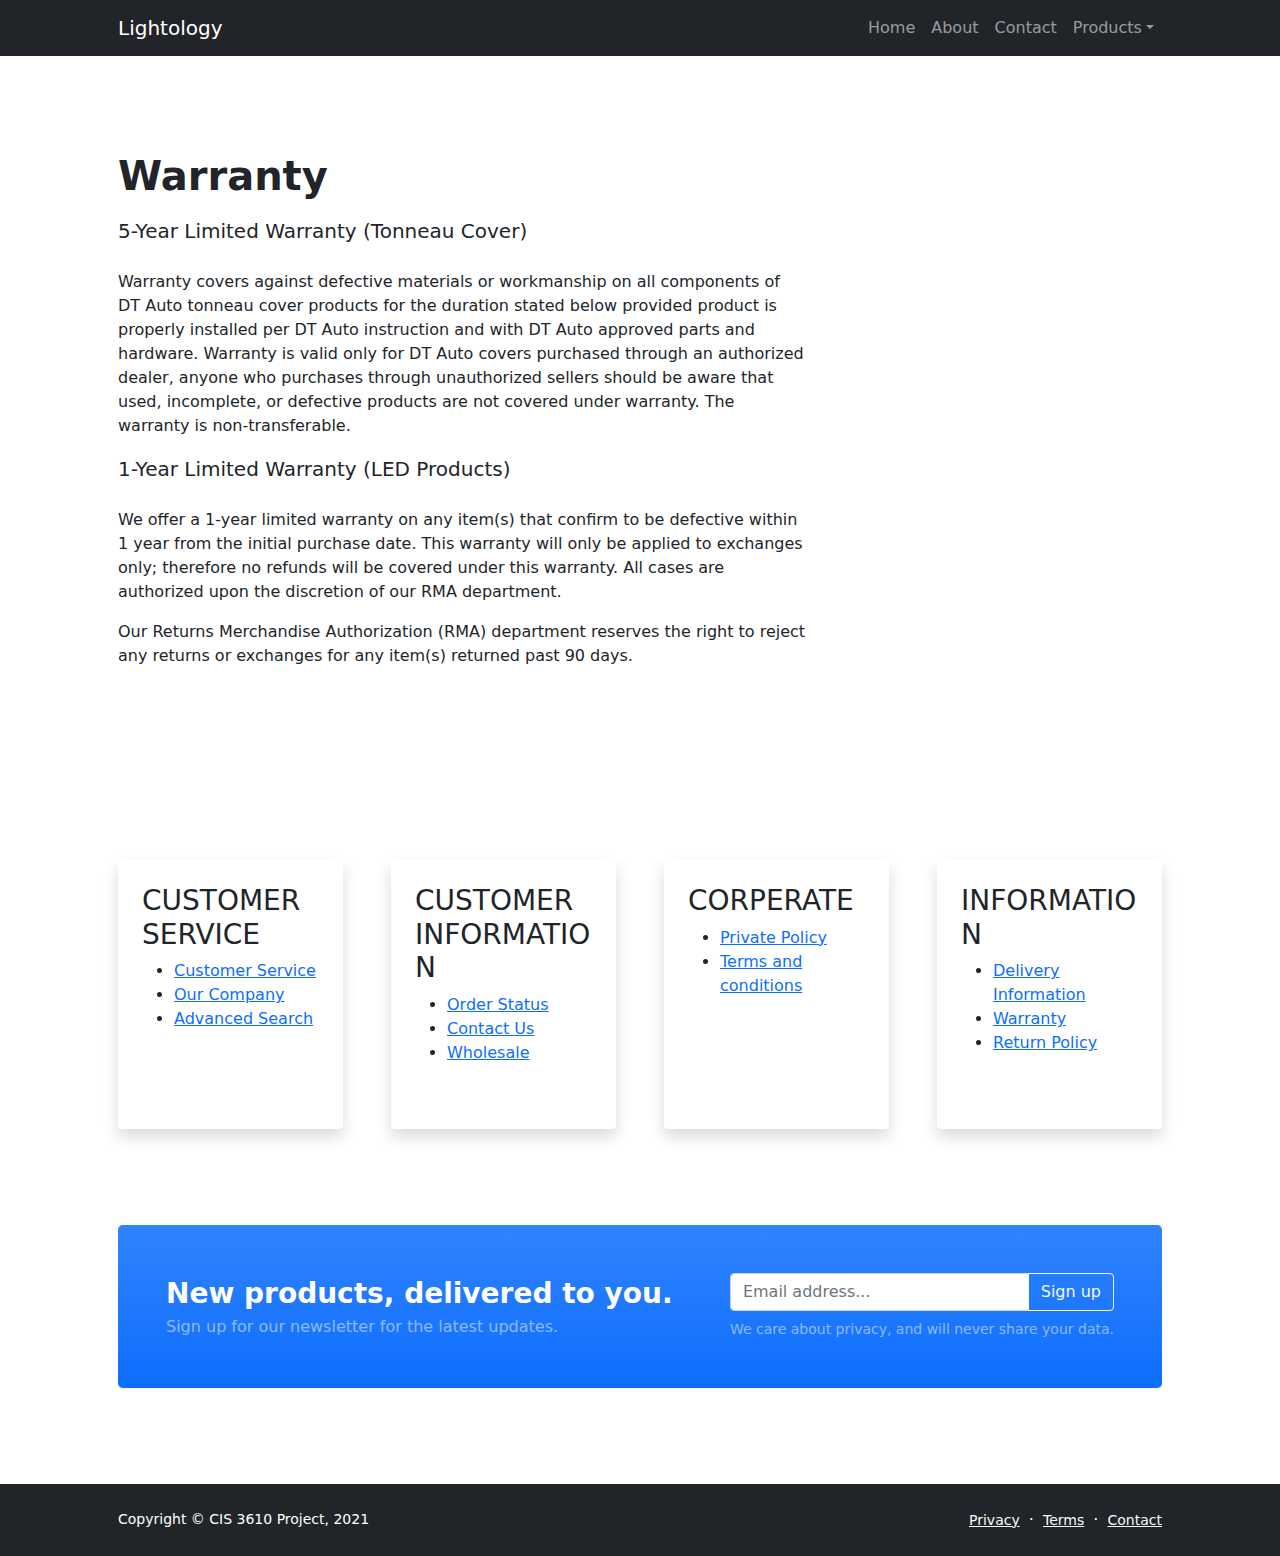
<file: warranty.html>
<!DOCTYPE html>
<html lang="en">
    <head>
        <meta charset="utf-8" />
        <meta name="viewport" content="width=device-width, initial-scale=1, shrink-to-fit=no" />
        <meta name="description" content="" />
        <meta name="author" content="" />
        <title>Lightology</title>
        <!-- Favicon-->
        <link rel="icon" type="image/x-icon" href="assets/favicon.ico" />
        <!-- Bootstrap icons-->
        <link href="https://cdn.jsdelivr.net/npm/bootstrap-icons@1.5.0/font/bootstrap-icons.css" rel="stylesheet" />
        <!-- Core theme CSS (includes Bootstrap)-->
        <link href="css/styles.css" rel="stylesheet" />
    </head>
    <body class="d-flex flex-column">
        <main class="flex-shrink-0">
            <!-- Navigation-->
            <nav class="navbar navbar-expand-lg navbar-dark bg-dark">
                <div class="container px-5">
                    <a class="navbar-brand" href="index.html">Lightology</a>
                    <button class="navbar-toggler" type="button" data-bs-toggle="collapse"
                        data-bs-target="#navbarSupportedContent" aria-controls="navbarSupportedContent"
                        aria-expanded="false" aria-label="Toggle navigation"><span
                            class="navbar-toggler-icon"></span></button>
                    <div class="collapse navbar-collapse" id="navbarSupportedContent">
                        <ul class="navbar-nav ms-auto mb-2 mb-lg-0">
                            <li class="nav-item"><a class="nav-link" href="index.html">Home</a></li>
                            <li class="nav-item"><a class="nav-link" href="about.html">About</a></li>
                            <li class="nav-item"><a class="nav-link" href="contact.html">Contact</a></li>
                            <li class="nav-item dropdown">
                                <a class="nav-link dropdown-toggle" id="navbarDropdownPortfolio" href="#" role="button"
                                    data-bs-toggle="dropdown" aria-expanded="false">Products</a>
                                <ul class="dropdown-menu dropdown-menu-end" aria-labelledby="navbarDropdownPortfolio">
                                    <li><a class="dropdown-item" href="truck-bed-cover.html">Truck Bed Covers</a></li>
                                    <li><a class="dropdown-item" href="leds.html">LED Bulbs</a></li>
                                </ul>
                            </li>
                        </ul>
                    </div>
                </div>
            </nav>
            <!-- Header-->
            <header class="py-5">
                <div class="container px-5">
                    <div class="row justify-left-left">
                        <div class="col-lg-8 col-xxl-6">
                            <div class="text-left my-5">
                                <h1 class="fw-bolder mb-3 font-bold">Warranty</h1>
                                <p class="lead fw-normal mb-4 font-bold">5-Year Limited Warranty (Tonneau Cover)</p>
                                <p> Warranty covers against defective materials or workmanship on all components of DT Auto tonneau cover products for the duration stated below provided product is properly installed per DT Auto instruction and with DT Auto approved parts and hardware. Warranty is valid only for DT Auto covers purchased through an authorized dealer, anyone who purchases through unauthorized sellers should be aware that used, incomplete, or defective products are not covered under warranty. The warranty is non-transferable.</p>
                                <p class="lead fw-normal mb-4 font-bold">1-Year Limited Warranty (LED Products)</p>
                                <p> We offer a 1-year limited warranty on any item(s) that confirm to be defective within 1 year from the initial purchase date. This warranty will only be applied to exchanges only; therefore no refunds will be covered under this warranty. All cases are authorized upon the discretion of our RMA department.
                                <p> Our Returns Merchandise Authorization (RMA) department reserves the right to reject any returns or exchanges for any item(s) returned past 90 days. </p>
                            </div>
                        </div>
                    </div>
                </div>
            </header>
            <!-- Customer Service-->
            <section class="py-5" id="addition">
                <div class="container px-5 my-5">
                    <div class="row gx-5 justify-content-center">
                    </div>
                    <div class="row gx-5">
                        <div class="col-lg-4 mb-5">
                            <div class="card h-100 shadow border-0">
                                <div class="card-body p-4">
                                    <h3 class="text-decoration-none link-dark">CUSTOMER SERVICE</h3>
                                    <ul class="footer links">
                                        <li>
                                            <a href="cs.html">Customer Service</a>
                                        </li>
                                        <li>
                                            <a href="###OurCompanylinkhere###">Our Company</a>
                                        </li>
                                        <li>
                                            <a href="###AdvancedSearchlinkhere###">Advanced Search</a>
                                        </li>
                                    </ul>
                                </div>
                                <div class="card-footer p-4 pt-0 bg-transparent border-top-0">
                                    <div class="d-flex align-items-end justify-content-between">
                                        <div class="d-flex align-items-center">
                                        </div>
                                    </div>
                                </div>
                            </div>
                        </div>
                        <!--Customer Info-->
                        <div class="col-lg-4 mb-5">
                            <div class="card h-100 shadow border-0">
                                <div class="card-body p-4">
                                    <h3 class="text-decoration-none link-dark">CUSTOMER INFORMATION</h3>
                                    <ul class="footer links">
                                        <li>
                                            <a href="###Orderstatuslinkhere###">Order Status</a>
                                        </li>
                                        <li>
                                            <a href="contact.html">Contact Us</a>
                                        </li>
                                        <li>
                                            <a href="wholesale.html">Wholesale</a>
                                        </li>
                                    </ul>
                                </div>
                                <div class="card-footer p-4 pt-0 bg-transparent border-top-0">
                                    <div class="d-flex align-items-end justify-content-between">
                                        <div class="d-flex align-items-center">
                                        </div>
                                    </div>
                                </div>
                            </div>
                        </div>
                        <!--Corperate-->
                        <div class="col-lg-4 mb-5">
                            <div class="card h-100 shadow border-0">
                                <div class="card-body p-4">
                                    <h3 class="text-decoration-none link-dark">CORPERATE</h3>
                                    <ul class="footer links">
                                        <li>
                                            <a href="pp.html">Private Policy</a>
                                        </li>
                                        <li>
                                            <a href="terms.html">Terms and conditions</a>
                                        </li>
                                    </ul>
                                </div>
                                <div class="card-footer p-4 pt-0 bg-transparent border-top-0">
                                    <div class="d-flex align-items-end justify-content-between">
                                        <div class="d-flex align-items-center">
                                        </div>
                                    </div>
                                </div>
                            </div>
                        </div>
                        <!--Information-->
                        <div class="col-lg-4 mb-5">
                            <div class="card h-100 shadow border-0">
                                <div class="card-body p-4">
                                    <h3 class="text-decoration-none link-dark">INFORMATION</h3>
                                    <ul class="footer links">
                                        <li>
                                            <a href="shipping.html">Delivery Information</a>
                                        </li>
                                        <li>
                                            <a href="warranty.html">Warranty</a>
                                        </li>
                                        <li>
                                            <a href="rp.html">Return Policy</a>
                                        </li>
                                    </ul>
                                </div>
                                <div class="card-footer p-4 pt-0 bg-transparent border-top-0">
                                    <div class="d-flex align-items-end justify-content-between">
                                        <div class="d-flex align-items-center">
                                        </div>
                                    </div>
                                </div>
                            </div>
                        </div>
                    </div>
                    <!-- Call to action-->
                    <aside class="bg-primary bg-gradient rounded-3 p-4 p-sm-5 mt-5">
                        <div class="d-flex align-items-center justify-content-between flex-column flex-xl-row text-center text-xl-start">
                            <div class="mb-4 mb-xl-0">
                                <div class="fs-3 fw-bold text-white">New products, delivered to you.</div>
                                <div class="text-white-50">Sign up for our newsletter for the latest updates.</div>
                            </div>
                            <div class="ms-xl-4">
                                <div class="input-group mb-2">
                                    <input class="form-control" type="text" placeholder="Email address..." aria-label="Email address..." aria-describedby="button-newsletter" />
                                    <button class="btn btn-outline-light" id="button-newsletter" type="button">Sign up</button>
                                </div>
                                <div class="small text-white-50">We care about privacy, and will never share your data.</div>
                            </div>
                        </div>
                    </aside>
                </div>
            </section>
        </main>
        <!-- Footer-->
        <footer class="bg-dark py-4 mt-auto">
            <div class="container px-5">
                <div class="row align-items-center justify-content-between flex-column flex-sm-row">
                    <div class="col-auto"><div class="small m-0 text-white">Copyright &copy; CIS 3610 Project, 2021</div></div>
                    <div class="col-auto">
                        <a class="link-light small" href="#!">Privacy</a>
                        <span class="text-white mx-1">&middot;</span>
                        <a class="link-light small" href="#!">Terms</a>
                        <span class="text-white mx-1">&middot;</span>
                        <a class="link-light small" href="#!">Contact</a>
                    </div>
                </div>
            </div>
        </footer>
        <!-- Bootstrap core JS-->
        <script src="https://cdn.jsdelivr.net/npm/bootstrap@5.1.3/dist/js/bootstrap.bundle.min.js"></script>
        <!-- Core theme JS-->
        <script src="js/scripts.js"></script>
    </body>
</html>
</file>
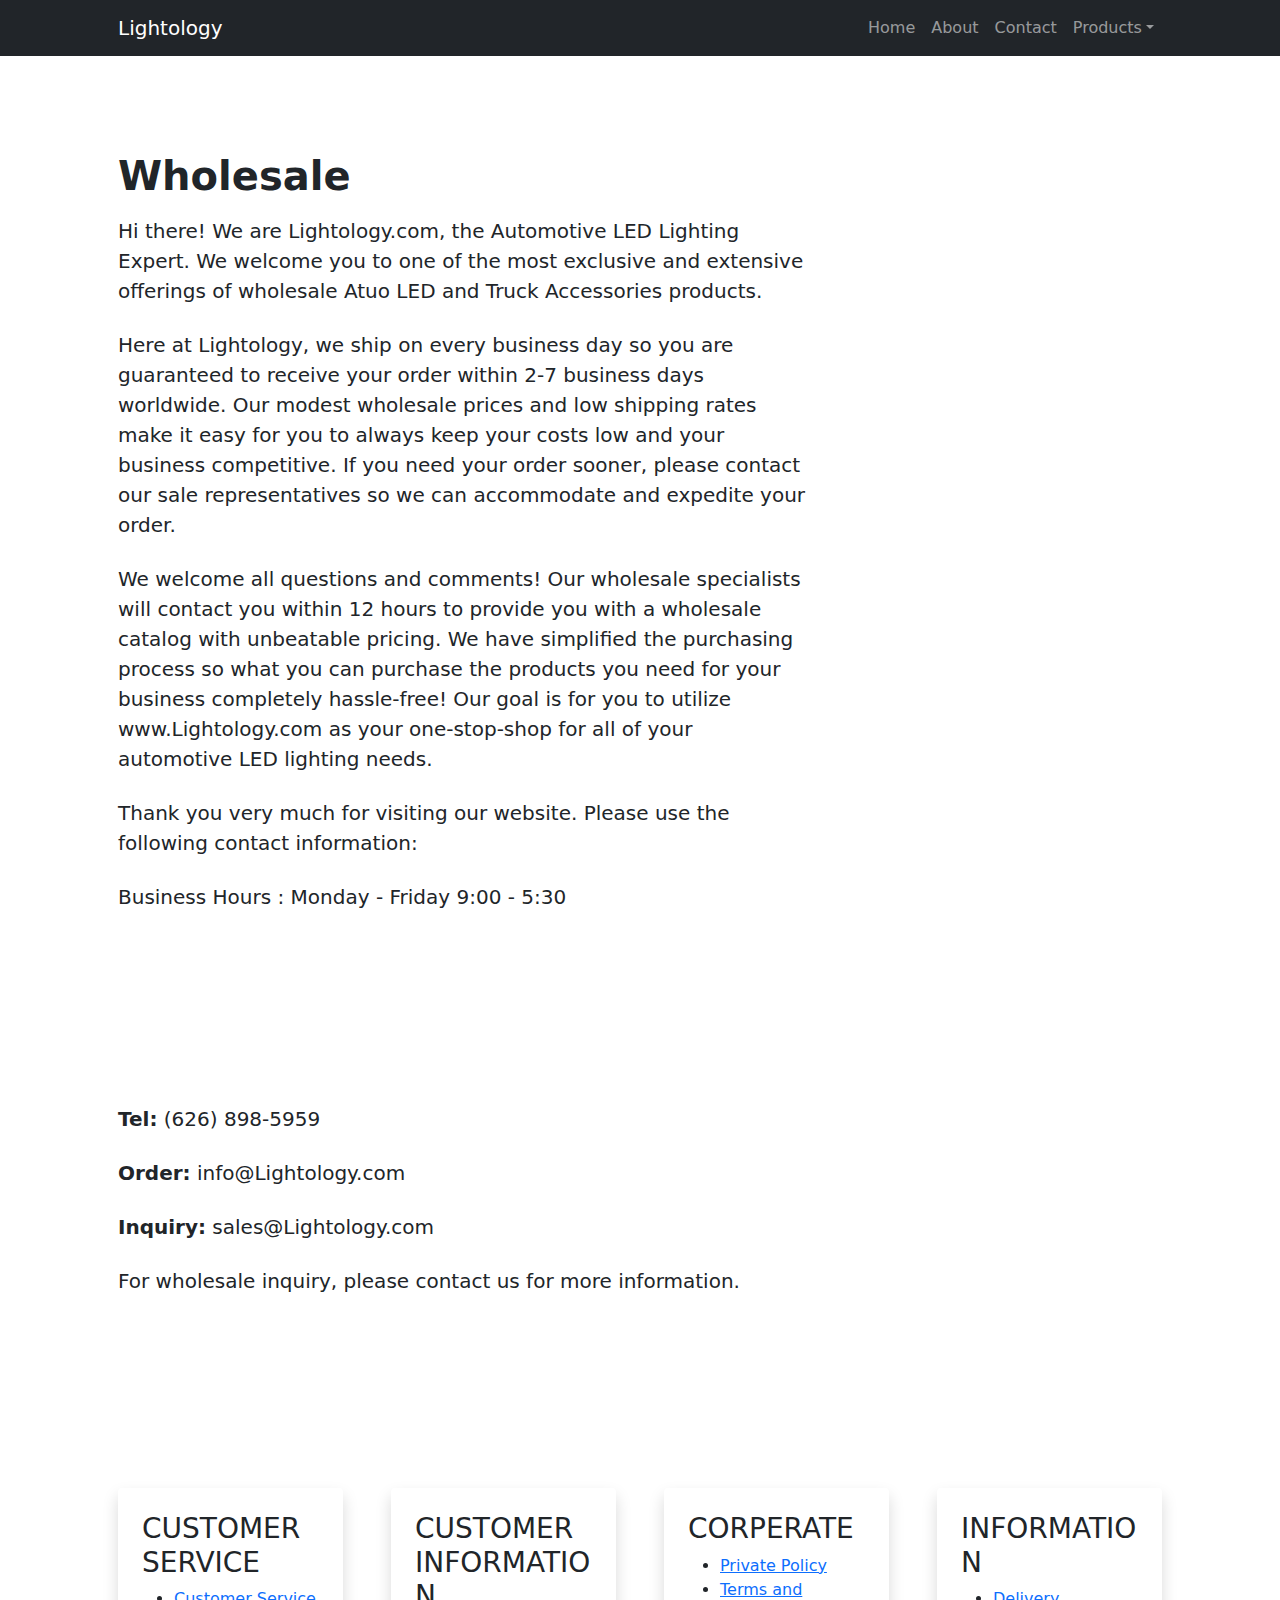
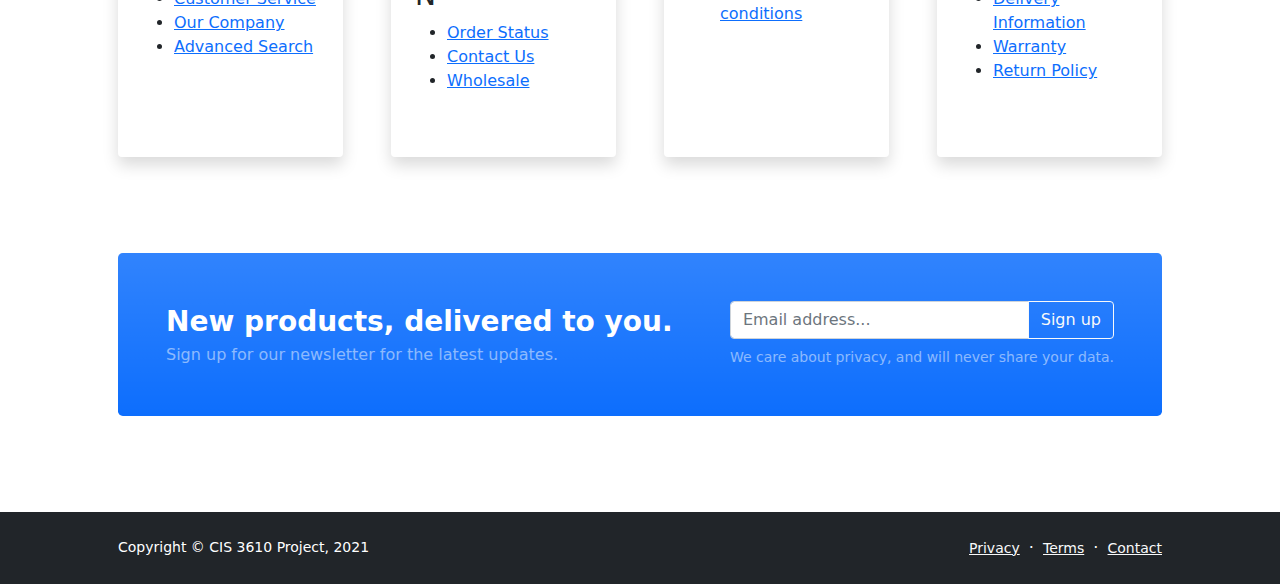
<file: wholesale.html>
<!DOCTYPE html>
<html lang="en">
    <head>
        <meta charset="utf-8" />
        <meta name="viewport" content="width=device-width, initial-scale=1, shrink-to-fit=no" />
        <meta name="description" content="" />
        <meta name="author" content="" />
        <title>Lightology</title>
        <!-- Favicon-->
        <link rel="icon" type="image/x-icon" href="assets/favicon.ico" />
        <!-- Bootstrap icons-->
        <link href="https://cdn.jsdelivr.net/npm/bootstrap-icons@1.5.0/font/bootstrap-icons.css" rel="stylesheet" />
        <!-- Core theme CSS (includes Bootstrap)-->
        <link href="css/styles.css" rel="stylesheet" />
    </head>
    <body class="d-flex flex-column">
        <main class="flex-shrink-0">
            <!-- Navigation-->
            <nav class="navbar navbar-expand-lg navbar-dark bg-dark">
                <div class="container px-5">
                    <a class="navbar-brand" href="index.html">Lightology</a>
                    <button class="navbar-toggler" type="button" data-bs-toggle="collapse"
                        data-bs-target="#navbarSupportedContent" aria-controls="navbarSupportedContent"
                        aria-expanded="false" aria-label="Toggle navigation"><span
                            class="navbar-toggler-icon"></span></button>
                    <div class="collapse navbar-collapse" id="navbarSupportedContent">
                        <ul class="navbar-nav ms-auto mb-2 mb-lg-0">
                            <li class="nav-item"><a class="nav-link" href="index.html">Home</a></li>
                            <li class="nav-item"><a class="nav-link" href="about.html">About</a></li>
                            <li class="nav-item"><a class="nav-link" href="contact.html">Contact</a></li>
                            <li class="nav-item dropdown">
                                <a class="nav-link dropdown-toggle" id="navbarDropdownPortfolio" href="#" role="button"
                                    data-bs-toggle="dropdown" aria-expanded="false">Products</a>
                                <ul class="dropdown-menu dropdown-menu-end" aria-labelledby="navbarDropdownPortfolio">
                                    <li><a class="dropdown-item" href="truck-bed-cover.html">Truck Bed Covers</a></li>
                                    <li><a class="dropdown-item" href="leds.html">LED Bulbs</a></li>
                                </ul>
                            </li>
                        </ul>
                    </div>
                </div>
            </nav>
            <!-- Header-->
            <header class="py-5">
                <div class="container px-5">
                    <div class="row justify-left-left">
                        <div class="col-lg-8 col-xxl-6">
                            <div class="text-left my-5">
                                <h1 class="fw-bolder mb-3 font-bold">Wholesale</h1>
                            <p class="lead fw-normal mb-4">Hi there! We are Lightology.com, the Automotive LED Lighting Expert. We welcome you to one of the most exclusive and extensive offerings of wholesale Atuo LED and Truck Accessories products.</p>
                            <p class="lead fw-normal mb-4">Here at Lightology, we ship on every business day so you are guaranteed to receive your order within 2-7 business days worldwide. Our modest wholesale prices and low shipping rates make it easy for you to always keep your costs low and your business competitive. If you need your order sooner, please contact our sale representatives so we can accommodate and expedite your order.</p>
                            <p class="lead fw-normal mb-4">We welcome all questions and comments! Our wholesale specialists will contact you within 12 hours to provide you with a wholesale catalog with unbeatable pricing. We have simplified the purchasing process so what you can purchase the products you need for your business completely hassle-free! Our goal is for you to utilize www.Lightology.com as your one-stop-shop for all of your automotive LED lighting needs.</p>
                            <p class="lead fw-normal mb-4">Thank you very much for visiting our website. Please use the following contact information:</p>
                            <p class="lead fw-normal mb-4">Business Hours : Monday - Friday 9:00 - 5:30</p>
                            </div>
                        </div>
                    </div>
                </div>
            </header>
            <header class="py-5">
                <div class="container px-5">
                    <div class="row justify-left-left">
                        <div class="col-lg-8 col-xxl-6">
                            <div class="text-left my-5">
                            <p class="lead fw-normal mb-4"><strong>Tel:</strong> (626) 898-5959</p>
                            <p class="lead fw-normal mb-4"><strong>Order:</strong> info@Lightology.com </p>
                            <p class="lead fw-normal mb-4"><strong>Inquiry:</strong> sales@Lightology.com</p>
                            <p class="lead fw-normal mb-4">For wholesale inquiry, please contact us for more information.</p>
                            </div>
                        </div>
                    </div>
                </div>
            </header>
            <!-- Customer Service-->
            <section class="py-5" id="addition">
                <div class="container px-5 my-5">
                    <div class="row gx-5 justify-content-center">
                    </div>
                    <div class="row gx-5">
                        <div class="col-lg-4 mb-5">
                            <div class="card h-100 shadow border-0">
                                <div class="card-body p-4">
                                    <h3 class="text-decoration-none link-dark">CUSTOMER SERVICE</h3>
                                    <ul class="footer links">
                                        <li>
                                            <a href="cs.html">Customer Service</a>
                                        </li>
                                        <li>
                                            <a href="about.html">Our Company</a>
                                        </li>
                                        <li>
                                            <a href="###AdvancedSearchlinkhere###">Advanced Search</a>
                                        </li>
                                    </ul>
                                </div>
                                <div class="card-footer p-4 pt-0 bg-transparent border-top-0">
                                    <div class="d-flex align-items-end justify-content-between">
                                        <div class="d-flex align-items-center">
                                        </div>
                                    </div>
                                </div>
                            </div>
                        </div>
                        <!--Customer Info-->
                        <div class="col-lg-4 mb-5">
                            <div class="card h-100 shadow border-0">
                                <div class="card-body p-4">
                                    <h3 class="text-decoration-none link-dark">CUSTOMER INFORMATION</h3>
                                    <ul class="footer links">
                                        <li>
                                            <a href="###Orderstatuslinkhere###">Order Status</a>
                                        </li>
                                        <li>
                                            <a href="contact.html">Contact Us</a>
                                        </li>
                                        <li>
                                            <a href="wholesale.html">Wholesale</a>
                                        </li>
                                    </ul>
                                </div>
                                <div class="card-footer p-4 pt-0 bg-transparent border-top-0">
                                    <div class="d-flex align-items-end justify-content-between">
                                        <div class="d-flex align-items-center">
                                        </div>
                                    </div>
                                </div>
                            </div>
                        </div>
                        <!--Corperate-->
                        <div class="col-lg-4 mb-5">
                            <div class="card h-100 shadow border-0">
                                <div class="card-body p-4">
                                    <h3 class="text-decoration-none link-dark">CORPERATE</h3>
                                    <ul class="footer links">
                                        <li>
                                            <a href="pp.html">Private Policy</a>
                                        </li>
                                        <li>
                                            <a href="terms.html">Terms and conditions</a>
                                        </li>
                                    </ul>
                                </div>
                                <div class="card-footer p-4 pt-0 bg-transparent border-top-0">
                                    <div class="d-flex align-items-end justify-content-between">
                                        <div class="d-flex align-items-center">
                                        </div>
                                    </div>
                                </div>
                            </div>
                        </div>
                        <!--Information-->
                        <div class="col-lg-4 mb-5">
                            <div class="card h-100 shadow border-0">
                                <div class="card-body p-4">
                                    <h3 class="text-decoration-none link-dark">INFORMATION</h3>
                                    <ul class="footer links">
                                        <li>
                                            <a href="shipping.html">Delivery Information</a>
                                        </li>
                                        <li>
                                            <a href="warranty.html">Warranty</a>
                                        </li>
                                        <li>
                                            <a href="rp.html">Return Policy</a>
                                        </li>
                                    </ul>
                                </div>
                                <div class="card-footer p-4 pt-0 bg-transparent border-top-0">
                                    <div class="d-flex align-items-end justify-content-between">
                                        <div class="d-flex align-items-center">
                                        </div>
                                    </div>
                                </div>
                            </div>
                        </div>
                    </div>
                    <!-- Call to action-->
                    <aside class="bg-primary bg-gradient rounded-3 p-4 p-sm-5 mt-5">
                        <div class="d-flex align-items-center justify-content-between flex-column flex-xl-row text-center text-xl-start">
                            <div class="mb-4 mb-xl-0">
                                <div class="fs-3 fw-bold text-white">New products, delivered to you.</div>
                                <div class="text-white-50">Sign up for our newsletter for the latest updates.</div>
                            </div>
                            <div class="ms-xl-4">
                                <div class="input-group mb-2">
                                    <input class="form-control" type="text" placeholder="Email address..." aria-label="Email address..." aria-describedby="button-newsletter" />
                                    <button class="btn btn-outline-light" id="button-newsletter" type="button">Sign up</button>
                                </div>
                                <div class="small text-white-50">We care about privacy, and will never share your data.</div>
                            </div>
                        </div>
                    </aside>
                </div>
            </section>
        </main>
        <!-- Footer-->
        <footer class="bg-dark py-4 mt-auto">
            <div class="container px-5">
                <div class="row align-items-center justify-content-between flex-column flex-sm-row">
                    <div class="col-auto"><div class="small m-0 text-white">Copyright &copy; CIS 3610 Project, 2021</div></div>
                    <div class="col-auto">
                        <a class="link-light small" href="#!">Privacy</a>
                        <span class="text-white mx-1">&middot;</span>
                        <a class="link-light small" href="#!">Terms</a>
                        <span class="text-white mx-1">&middot;</span>
                        <a class="link-light small" href="#!">Contact</a>
                    </div>
                </div>
            </div>
        </footer>
        <!-- Bootstrap core JS-->
        <script src="https://cdn.jsdelivr.net/npm/bootstrap@5.1.3/dist/js/bootstrap.bundle.min.js"></script>
        <!-- Core theme JS-->
        <script src="js/scripts.js"></script>
    </body>
</html>
</file>
